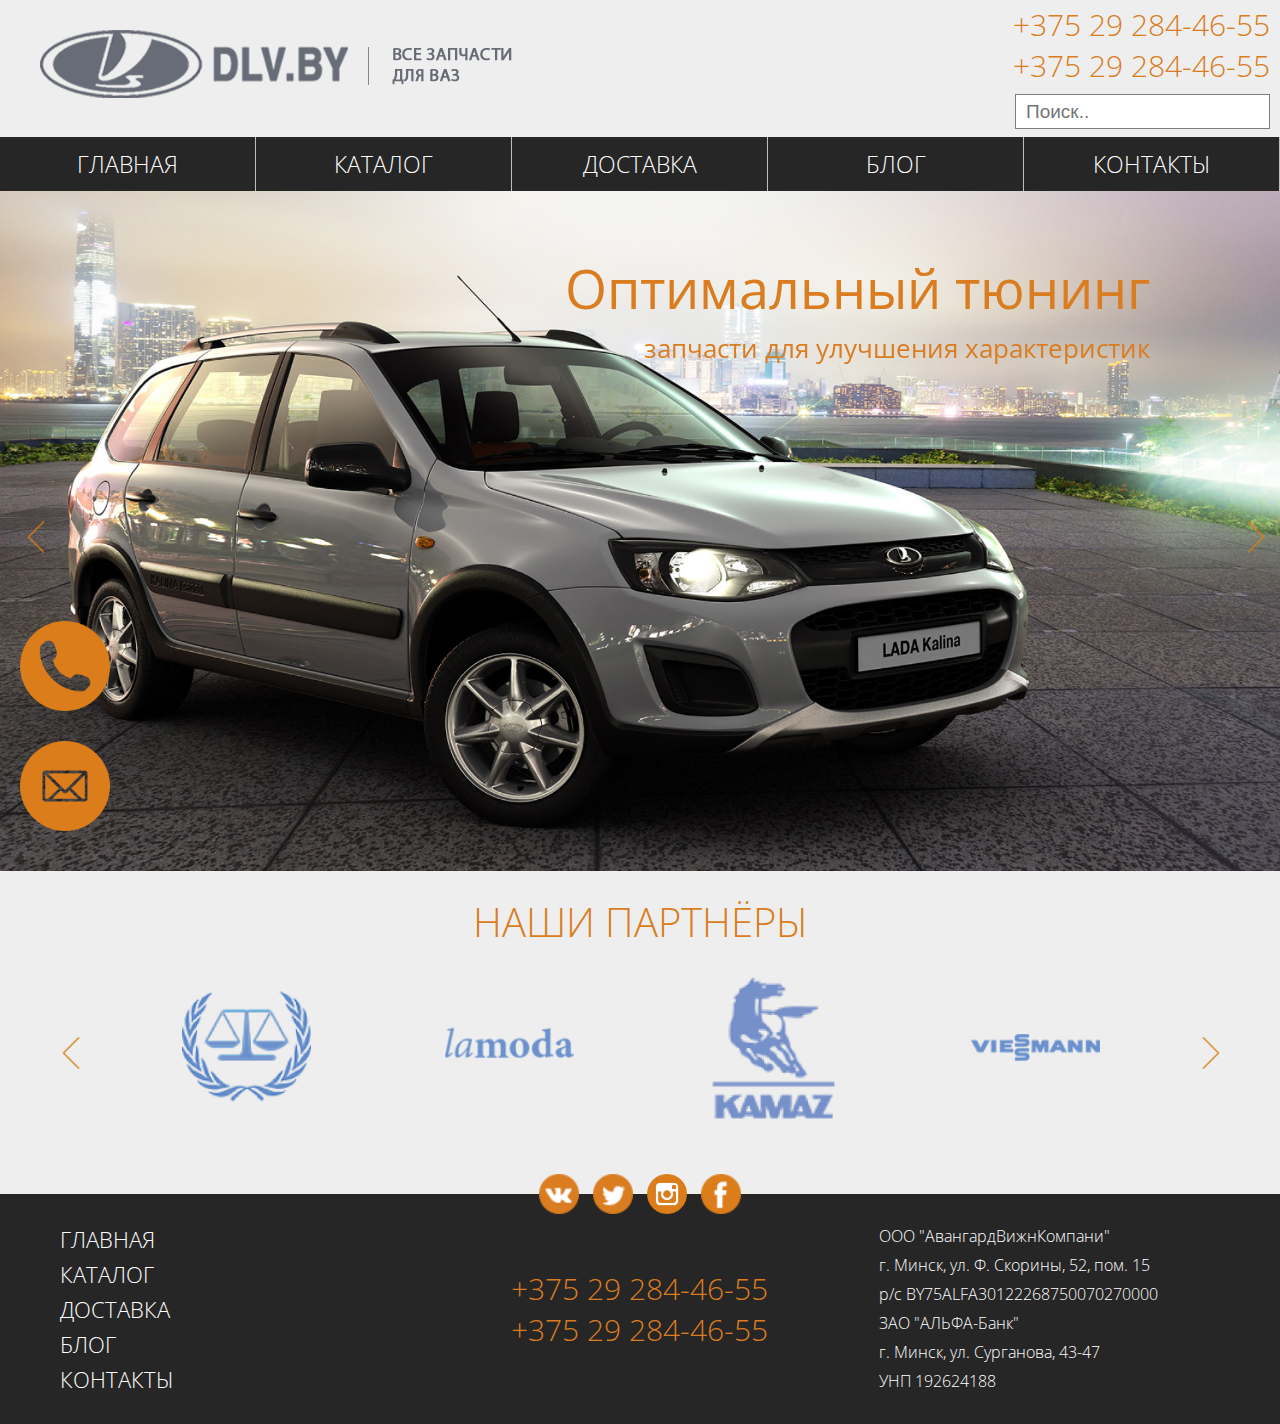
<file: index.html>
<!DOCTYPE html>
<html>
<head>
    <title>DLV.BY</title>
    <meta charset="UTF-8">
    <link rel="stylesheet" href="css/style.css">
    <link rel="stylesheet" type="text/css" href="slick/slick.css"/>
    <link rel="stylesheet" href="dist/magnific-popup.css">
    <link href="https://fonts.googleapis.com/css?family=Open+Sans:300,300i,400,400i,600,600i,700,700i,800,800i"
          rel="stylesheet">
    <link rel="stylesheet" type="text/css" href="slick/slick-theme.css"/>
    <link rel="stylesheet" type="text/css" href="font-awesome/css/font-awesome.css"/>
    <meta name="viewport" content="width=device-width, initial-scale=1.0">
</head>
<body>
    <header id="h-header">
        <div id="h-header__upper-header">
            <div class="h-logo">
                <a href="index.html"><img src="img/main.png"></a>
            </div>
            <div class="h-menu__icon ">
                <i class="fa fa-reorder"></i>
            </div>
            <div class="h-number">
                <a href="tel:+375 29 284 - 46 - 55">+375 29 284-46-55</a><br/>
                <a href="tel:+375 29 284 - 46 - 55">+375 29 284-46-55</a><br/>
                <input type="search" placeholder="Поиск..">
            </div>
        </div>
        <div class="h-header__mobil-menu">
            <ul>
                <li>
                    <a href="index.html">Главная</a>
                </li>
                <li>
                    <a href="html/catalog.html">Каталог</a>
                </li>
                <li>
                    <a href="html/dostavka.html">Доставка</a>
                </li>
                <li>
                    <a href="html/blog.html">Блог</a>
                </li>
                <li>
                    <a href="html/contact.html">Контакты</a>
                </li>
            </ul>
        </div>
        <nav class="h-header__dws-menu">
            <ul>
                <li><a href="index.html">Главная</a></li>
                <li><a href="html/catalog.html">Каталог</a></li>
                <li><a href="html/dostavka.html">Доставка</a></li>
                <li><a href="html/blog.html">Блог</a></li>
                <li><a href="html/contact.html">Контакты</a></li>
            </ul>
        </nav>
    </header>

    <section id="v-viewport">
        <div id="v-viewport__massage">
            <p>Оптимальный тюнинг</p>
            <p>запчасти для улучшения характеристик</p>
        </div>
        <div id="v-viewport__buttons">
            <div id="v-item">
                <div id="v-desc">
                    <p>Остались вопросы? Нажмите и мы перезвоним вам в течение минуты!</p>
                </div>
                <img src="img/phone.png">
            </div>
            <a href="#v-window" class="v-popap"><img src="img/email.png"></a>
            <div class="v-hidden">
                <form id="v-window">
                    <h1>ЗАКАЗАТЬ ЗВОНОК</h1>
                    <input type="text" placeholder="Введите имя *">
                    <input type="text" placeholder="Email">
                    <input type="text" placeholder="Введите номер телефона *">
                    <textarea placeholder="Введите вопрос"></textarea>
                    <input type="submit" id="submit" placeholder="Отправить">
                </form>
            </div>
        </div>
        <div class="v-banner">
            <div class="v__slide">
                <img src="img/banner1.jpg" class="v_img">
            </div>
            <div class="v__slide">
                <img src="img/banner2.jpg" class="v_img">
            </div>
            <div class="v__slide">
                <img src="img/banner3.jpg" class="v_img">
            </div>
            <div class="v__slide">
                <img src="img/banner4.jpg" class="v_img">
            </div>
        </div>
    </section>

    <section id="p-partners">
        <h1>Наши партнёры</h1>
        <div class="p-slider">
            <div class="p__slide">
                <img src="img/2.png" class="p_img">
            </div>
            <div class="p__slide">
                <img src="img/3.png" class="p_img">
            </div>
            <div class="p__slide">
                <img src="img/4.png" class="p_img">
            </div>
            <div class="p__slide">
                <img src="img/1.png" class="p_img">
            </div>
            <div class="p__slide">
                <img src="img/2.png" class="p_img">
            </div>
            <div class="p__slide">
                <img src="img/3.png" class="p_img">
            </div>
            <div class="p__slide">
                <img src="img/4.png" class="p_img">
            </div>
            <div class="p__slide">
                <img src="img/1.png" class="p_img">
            </div>
            <div class="p__slide">
                <img src="img/2.png" class="p_img">
            </div>
            <div class="p__slide">
                <img src="img/3.png" class="p_img">
            </div>
            <div class="p__slide">
                <img src="img/4.png" class="p_img">
            </div>
        </div>
    </section>

    <section id="sec-icon">
        <div id="icon">
            <a href="#"><img src="img/vk.png"></a>
            <a href="#"><img src="img/twitter.png"></a>
            <a href="#"><img src="img/instagram.png"></a>
            <a href="#"><img src="img/facebook.png"></a>
        </div>
    </section>

    <footer id="f-footer">
        <div id="f-footer-navigation">
            <a href="index.html">Главная</a>
            <a href="html/catalog.html">Каталог</a>
            <a href="html/dostavka.html">Доставка</a>
            <a href="html/blog.html">Блог</a>
            <a href="html/contact.html">Контакты</a>
        </div>
        <div id="f-footer-number">
            <a href="tel:+375 29 284 - 46 - 55">+375 29 284-46-55</a><br/>
            <a href="tel:+375 29 284 - 46 - 55">+375 29 284-46-55</a><br/>
        </div>
        <div id="f-footer-contact">
            <p>ООО "АвангардВижнКомпани"</p>
            <p>г. Минск, ул. Ф. Скорины, 52, пом. 15</p>
            <p>р/с BY75ALFA30122268750070270000</p>
            <p>ЗАО "АЛЬФА-Банк"</p>
            <p>г. Минск, ул. Сурганова, 43-47</p>
            <p>УНП 192624188</p>
        </div>
        <div id="f-footer-contact2">
            <p>ООО "АвангардВижнКомпани"</p>
        </div>
    </footer>

    <script src="js/jquery-3.2.1.js"></script>
    <script type="text/javascript" src="slick/slick.js"></script>
    <script src="dist/jquery.magnific-popup.min.js"></script>
    <script src="js/js.js"></script>
    <script src="js/jquery.maskedinput.js"></script>
</body>
</html>
</file>
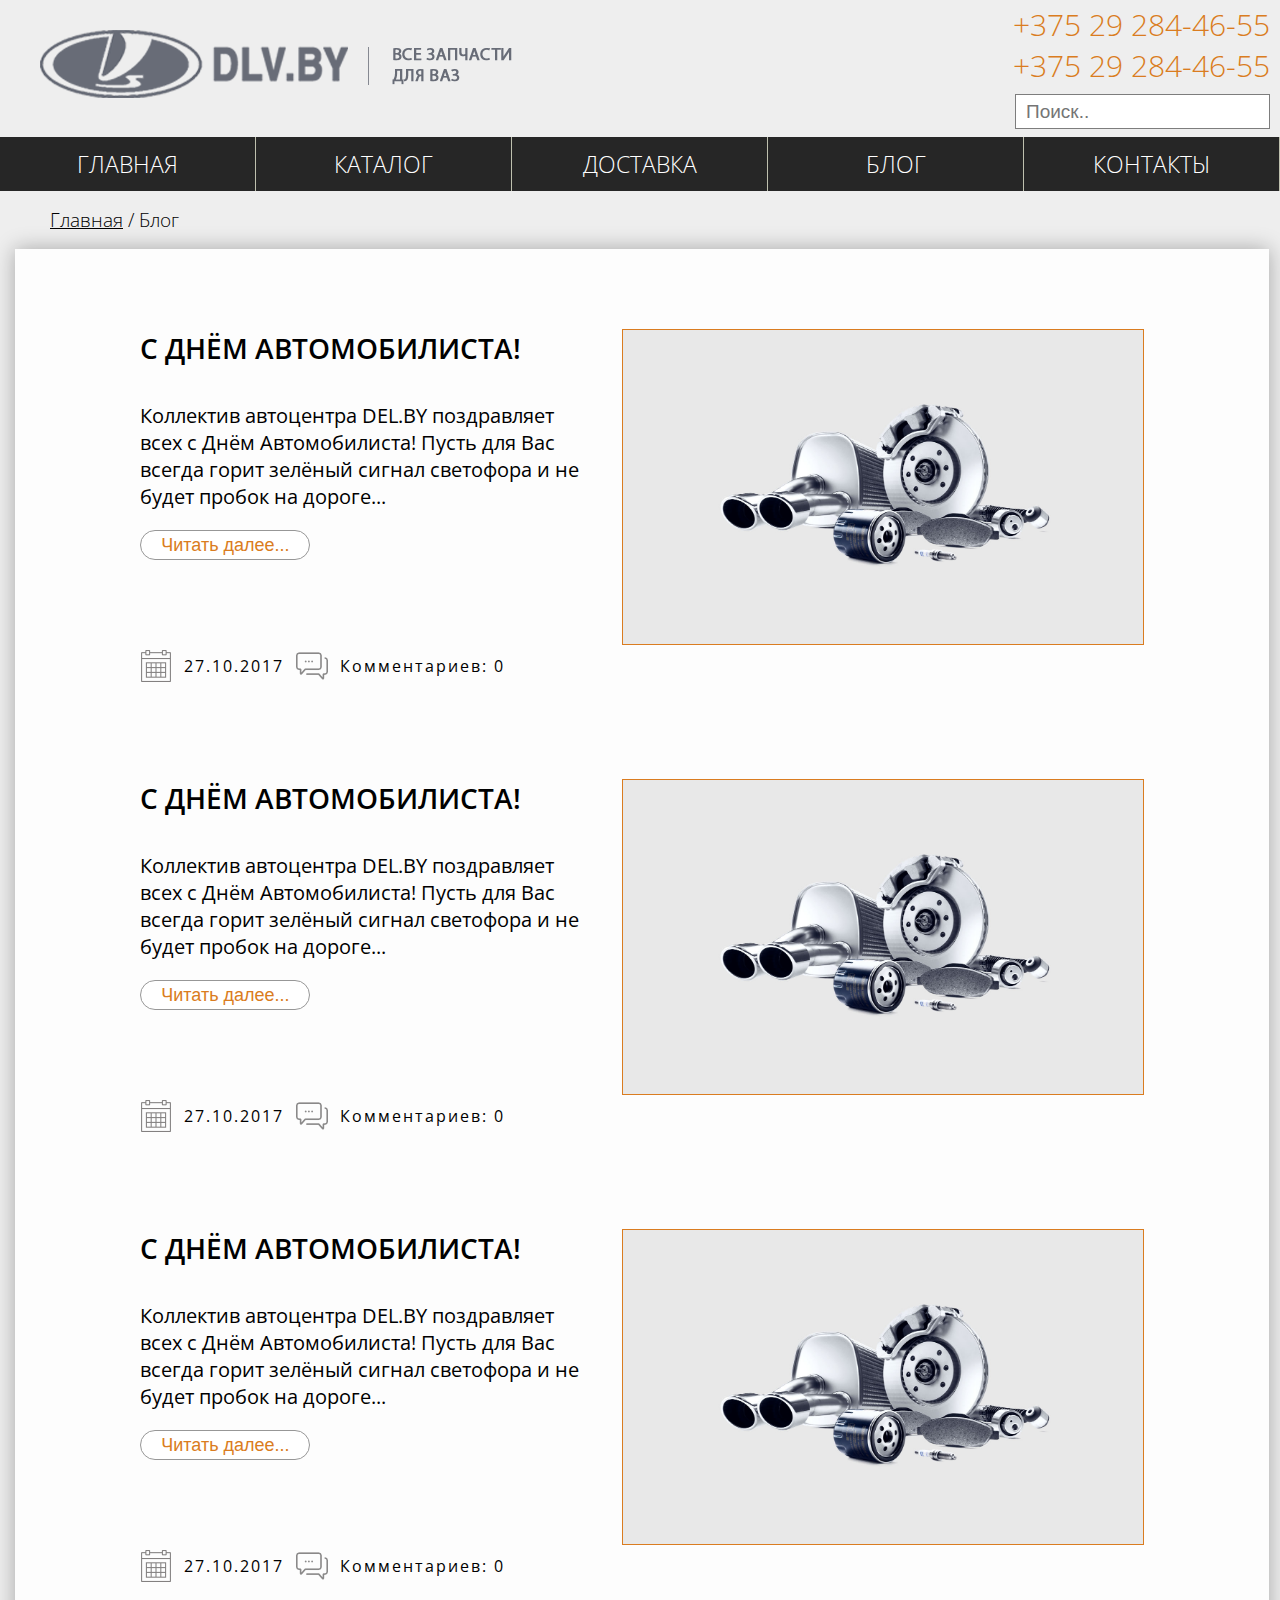
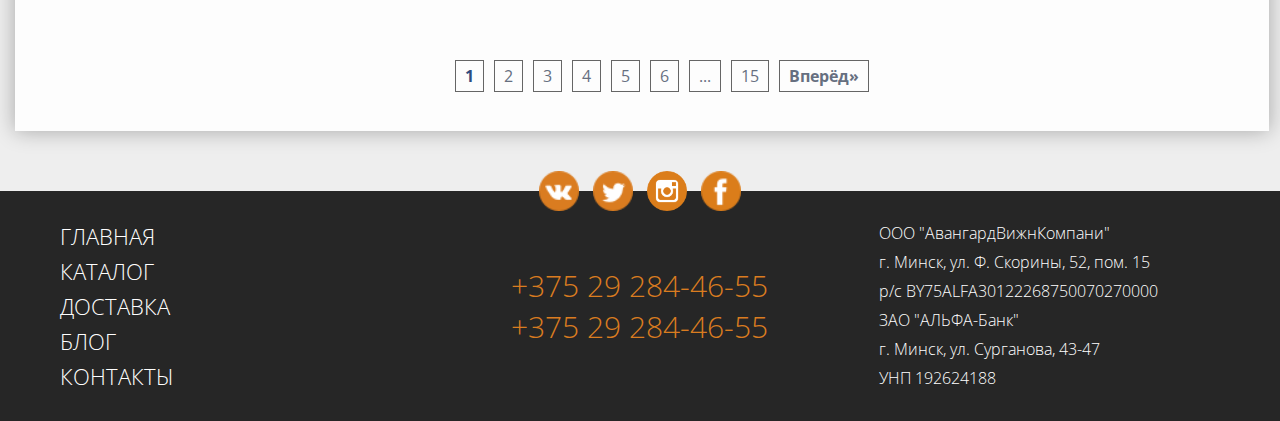
<file: html/blog.html>
<!DOCTYPE html>
<html lang="en">
<head>
    <meta charset="UTF-8">
    <title>DLV.BY</title>
    <meta name="viewport" content="width=device-width, initial-scale=1.0">
    <link rel="stylesheet" href="../css/style.css">
    <link rel="stylesheet" href="../css/blog.css">
    <link href="https://fonts.googleapis.com/css?family=Open+Sans:300,300i,400,400i,600,600i,700,700i,800,800i"
          rel="stylesheet">
    <link rel="stylesheet" type="text/css" href="../font-awesome/css/font-awesome.css"/>
    <link rel="stylesheet" type="text/css" href="../slick/slick.css"/>
    <link rel="stylesheet" type="text/css" href="../slick/slick-theme.css"/>
</head>
<body>
    <header id="h-header">
        <div id="h-header__upper-header">
            <div class="h-logo">
                <a href="../index.html"><img src="../img/main.png"></a>
            </div>
            <div class="h-menu__icon ">
                <i class="fa fa-reorder"></i>
            </div>
            <div class="h-number">
                <a href="tel:+375 29 284 - 46 - 55">+375 29 284-46-55</a><br/>
                <a href="tel:+375 29 284 - 46 - 55">+375 29 284-46-55</a><br/>
                <input type="search" placeholder="Поиск..">
            </div>
        </div>
        <div class="h-header__mobil-menu">
            <ul>
                <li>
                    <a href="../index.html">Главная</a>
                </li>
                <li>
                    <a href="../html/catalog.html">Каталог</a>
                </li>
                <li>
                    <a href="../html/dostavka.html">Доставка</a>
                </li>
                <li>
                    <a href="../html/blog.html">Блог</a>
                </li>
                <li>
                    <a href="../html/contact.html">Контакты</a>
                </li>
            </ul>
        </div>
        <nav class="h-header__dws-menu">
            <ul>
                <li><a href="../index.html">Главная</a></li>
                <li><a href="../html/catalog.html">Каталог</a></li>
                <li><a href="../html/dostavka.html">Доставка</a></li>
                <li><a href="../html/blog.html">Блог</a></li>
                <li><a href="../html/contact.html">Контакты</a></li>
            </ul>
        </nav>
    </header>
    <div id="urls">
        <p><a href="../index.html">Главная</a> / Блог</p>
    </div>
    <section id="main-blog">
        <div class="blog">
            <div class="info_blog">
                <h1>С Днём Автомобилиста!</h1>
                <p>Коллектив автоцентра DEL.BY поздравляет всех с Днём Автомобилиста! Пусть для Вас всегда горит зелёный
                    сигнал светофора и не будет пробок на дороге...</p>
                <a href="blog_s.html"><input type="button" value="Читать далее..."></a>
                <div class="chat">
                    <img src="../img/calendar.png">
                    <p>27.10.2017</p>
                    <img src="../img/speech-bubble.png">
                    <p>Комментариев: 0</p>
                </div>
            </div>
            <div class="info_image">
                <img src="../img/zapzast.jpg">
                <div class="inform_blog">
                    <p>Коллектив автоцентра DEL.BY поздравляет всех с Днём Автомобилиста! Пусть для Вас всегда горит зелёный
                        сигнал светофора и не будет пробок на дороге...
                        <a href="blog_s.html"><input type="button" value="Читать далее >>"></a>
                    </p>
                </div>
            </div>
        </div>
        <div class="blog">
            <div class="info_blog">
                <h1>С Днём Автомобилиста!</h1>
                <p>Коллектив автоцентра DEL.BY поздравляет всех с Днём Автомобилиста! Пусть для Вас всегда горит зелёный
                    сигнал светофора и не будет пробок на дороге...</p>
                <a href="blog_s.html"><input type="button" value="Читать далее..."></a>
                <div class="chat">
                    <img src="../img/calendar.png">
                    <p>27.10.2017</p>
                    <img src="../img/speech-bubble.png">
                    <p>Комментариев: 0</p>
                </div>
            </div>
            <div class="info_image">
                <img src="../img/zapzast.jpg">
                <div class="inform_blog">
                    <p>Коллектив автоцентра DEL.BY поздравляет всех с Днём Автомобилиста! Пусть для Вас всегда горит зелёный
                        сигнал светофора и не будет пробок на дороге...
                        <a href="blog_s.html"><input type="button" value="Читать далее >>"></a>
                    </p>
                </div>
            </div>
        </div>
        <div class="blog">
            <div class="info_blog">
                <h1>С Днём Автомобилиста!</h1>
                <p>Коллектив автоцентра DEL.BY поздравляет всех с Днём Автомобилиста! Пусть для Вас всегда горит зелёный
                    сигнал светофора и не будет пробок на дороге...</p>
                <a href="blog_s.html"><input type="button" value="Читать далее..."></a>
                <div class="chat">
                    <div class="data">
                        <img src="../img/calendar.png">
                        <p>27.10.2017</p>
                    </div>
                    <div class="data">
                        <img src="../img/speech-bubble.png">
                        <p>Комментариев: 0</p>
                    </div>
                </div>
            </div>
            <div class="info_image">
                <img src="../img/zapzast.jpg">
                <div class="inform_blog">
                    <p>Коллектив автоцентра DEL.BY поздравляет всех с Днём Автомобилиста! Пусть для Вас всегда горит зелёный
                        сигнал светофора и не будет пробок на дороге...
                        <a href="blog_s.html"><input type="button" value="Читать далее >>"></a>
                    </p>
                </div>
            </div>
        </div>
        <div class="pagination">
            <ul>
                <li class="active"><a href="#">1</a></li>
                <li><a href="#">2</a></li>
                <li><a href="#">3</a></li>
                <li><a href="#">4</a></li>
                <li><a href="#">5</a></li>
                <li><a href="#">6</a></li>
                <li><a href="#">...</a></li>
                <li><a href="#">15</a></li>
                <li><a href="#" class="next">Вперёд»</a></li>
            </ul>
        </div>
    </section>
    <section id="icon">
        <a href="#"><img src="../img/vk.png"></a>
        <a href="#"><img src="../img/twitter.png"></a>
        <a href="#"><img src="../img/instagram.png"></a>
        <a href="#"><img src="../img/facebook.png"></a>
    </section>
    <footer id="f-footer">
        <div id="f-footer-navigation">
            <a href="../index.html">Главная</a>
            <a href="../html/catalog.html">Каталог</a>
            <a href="../html/dostavka.html">Доставка</a>
            <a href="../html/blog.html">Блог</a>
            <a href="../html/contact.html">Контакты</a>
        </div>
        <div id="f-footer-number">
            <a href="tel:+375 29 284 - 46 - 55">+375 29 284-46-55</a><br/>
            <a href="tel:+375 29 284 - 46 - 55">+375 29 284-46-55</a><br/>
        </div>
        <div id="f-footer-contact">
            <p>ООО "АвангардВижнКомпани"</p>
            <p>г. Минск, ул. Ф. Скорины, 52, пом. 15</p>
            <p>р/с BY75ALFA30122268750070270000</p>
            <p>ЗАО "АЛЬФА-Банк"</p>
            <p>г. Минск, ул. Сурганова, 43-47</p>
            <p>УНП 192624188</p>
        </div>
        <div id="f-footer-contact2">
            <p>ООО "АвангардВижнКомпани"</p>
        </div>
    </footer>
    <script src="../js/jquery-3.2.1.js"></script>
    <script type="text/javascript" src="../slick/slick.js"></script>
    <script src="../js/js.js"></script>
</body>
</html>
</file>
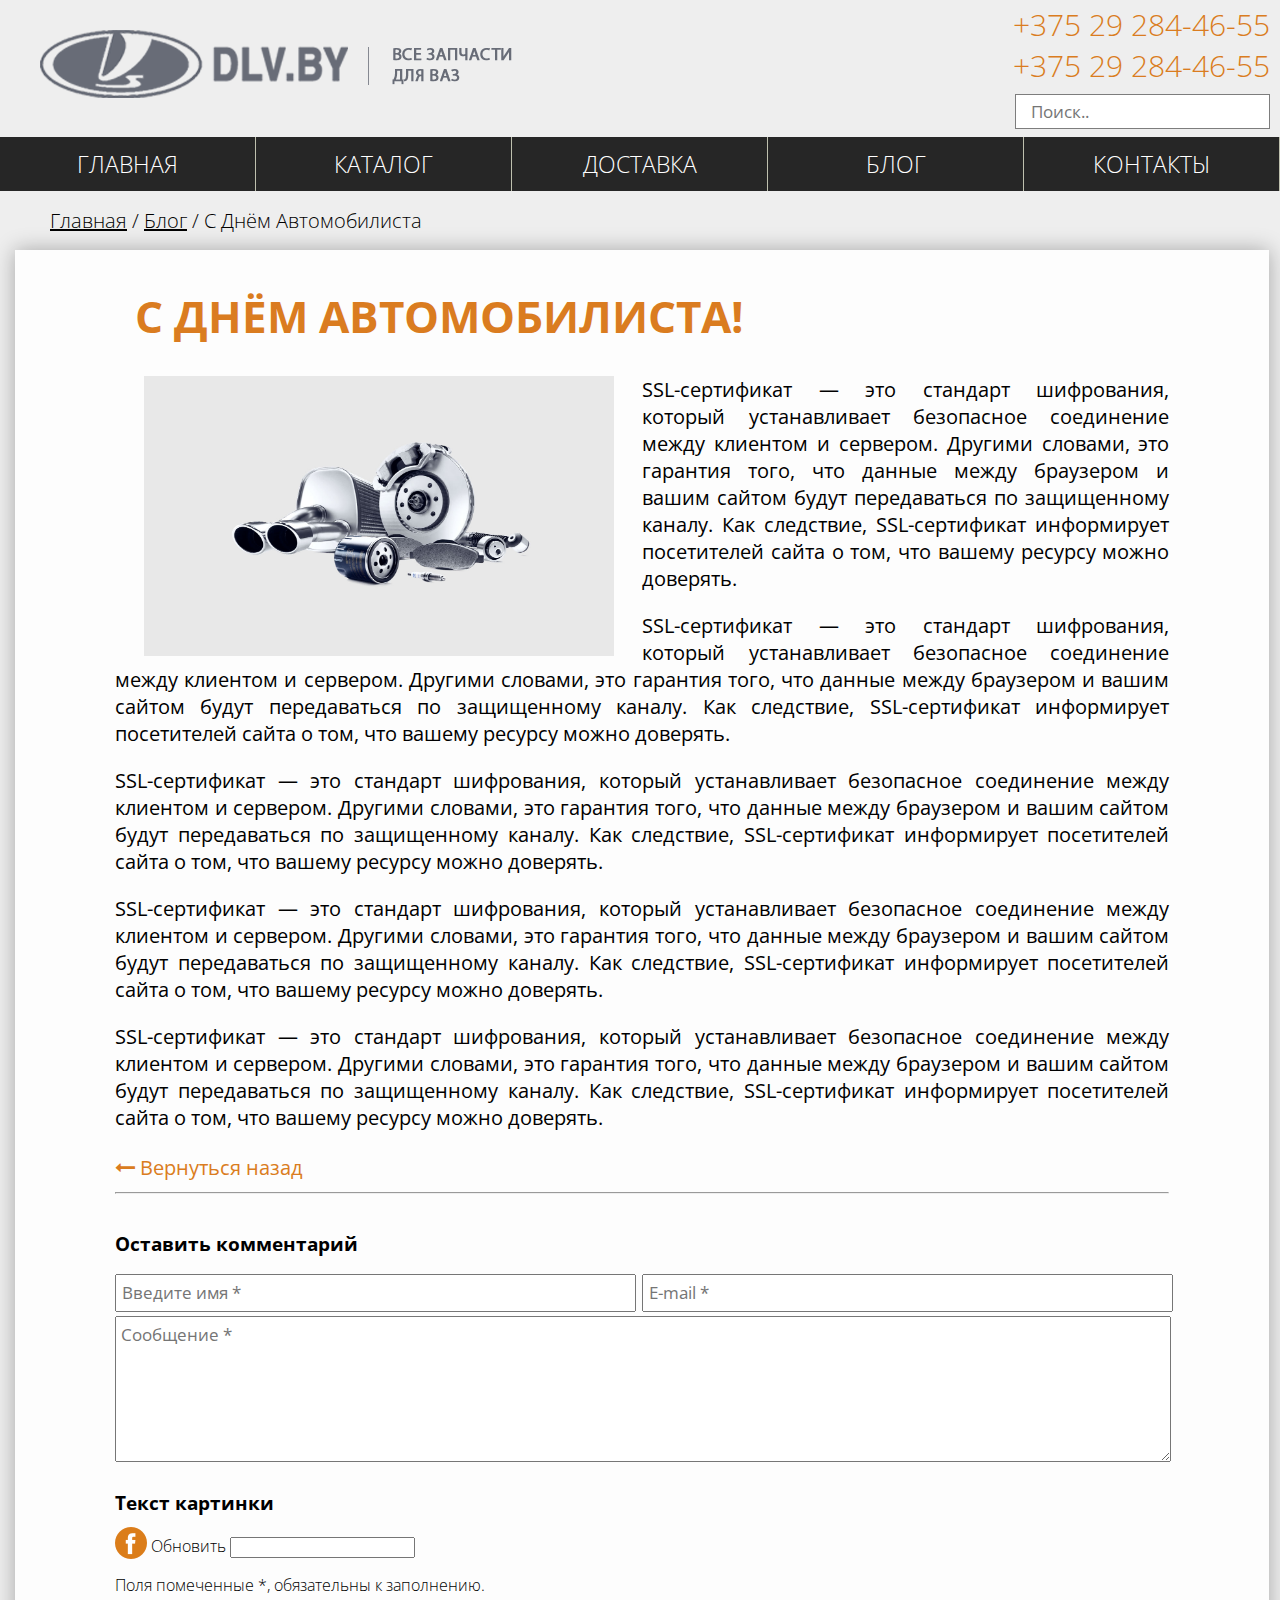
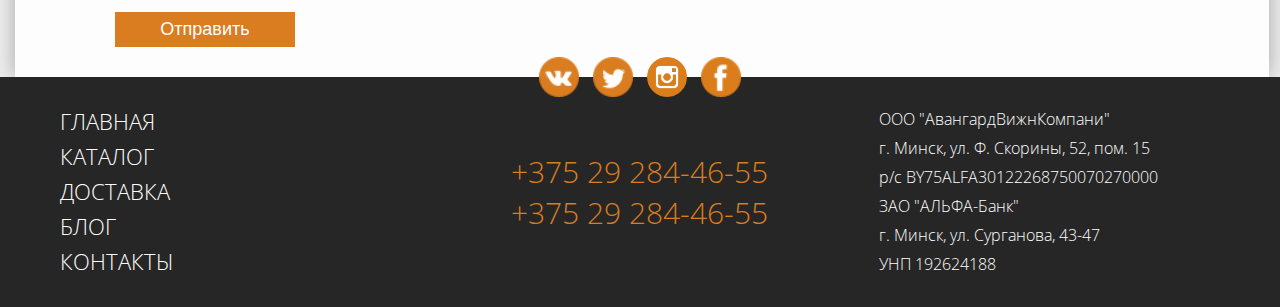
<file: html/blog_s.html>
<!DOCTYPE html>
<html lang="en">
<head>
    <meta charset="UTF-8">
    <title>DLV.BY</title>
    <meta name="viewport" content="width=device-width, initial-scale=1.0">
    <link rel="stylesheet" href="../css/style.css">
    <link rel="stylesheet" href="../css/blog.css">
    <link rel="stylesheet" href="../css/blog_s.css">
    <link href="https://fonts.googleapis.com/css?family=Open+Sans:300,300i,400,400i,600,600i,700,700i,800,800i"
          rel="stylesheet">
    <link rel="stylesheet" type="text/css" href="../font-awesome/css/font-awesome.css"/>
    <link rel="stylesheet" type="text/css" href="../slick/slick.css"/>
    <link rel="stylesheet" type="text/css" href="../slick/slick-theme.css"/>
    <link rel="stylesheet" type="text/css" href="../font-awesome/css/font-awesome.css"/>

</head>
<body>

<header id="h-header">
    <div id="h-header__upper-header">
        <div class="h-logo">
            <a href="../index.html"><img src="../img/main.png"></a>
        </div>
        <div class="h-menu__icon ">
            <i class="fa fa-reorder"></i>
        </div>
        <div class="h-number">
            <a href="tel:+375 29 284 - 46 - 55">+375 29 284-46-55</a><br/>
            <a href="tel:+375 29 284 - 46 - 55">+375 29 284-46-55</a><br/>
            <input type="search" placeholder="Поиск..">
        </div>
    </div>
    <div class="h-header__mobil-menu">
        <ul>
            <li>
                <a href="../index.html">Главная</a>
            </li>
            <li>
                <a href="../html/catalog.html">Каталог</a>
            </li>
            <li>
                <a href="../html/dostavka.html">Доставка</a>
            </li>
            <li>
                <a href="../html/blog.html">Блог</a>
            </li>
            <li>
                <a href="../html/contact.html">Контакты</a>
            </li>
        </ul>
    </div>
    <nav class="h-header__dws-menu">
        <ul>
            <li><a href="../index.html">Главная</a></li>
            <li><a href="../html/catalog.html">Каталог</a></li>
            <li><a href="../html/dostavka.html">Доставка</a></li>
            <li><a href="../html/blog.html">Блог</a></li>
            <li><a href="../html/contact.html">Контакты</a></li>
        </ul>
    </nav>
</header>

<div id="urls">
    <p><a href="../index.html">Главная</a> / <a href="blog.html">Блог</a> / С Днём Автомобилиста</p>
</div>

<section id="main-blog">
    <div id="blogs">
        <h1>С Днём Автомобилиста!</h1>
        <div id="blog_zap">
            <img src="../img/zapzast.jpg">
        </div>
        <div id="p_info">
            <p>SSL-сертификат — это стандарт шифрования, который устанавливает безопасное соединение между клиентом и
                сервером. Другими словами, это гарантия того, что данные между браузером и вашим сайтом будут
                передаваться
                по защищенному каналу. Как следствие, SSL-сертификат информирует посетителей сайта о том, что вашему
                ресурсу
                можно доверять.
            </p>

            <p>SSL-сертификат — это стандарт шифрования, который устанавливает безопасное соединение между клиентом и
                сервером. Другими словами, это гарантия того, что данные между браузером и вашим сайтом будут
                передаваться
                по защищенному каналу. Как следствие, SSL-сертификат информирует посетителей сайта о том, что вашему
                ресурсу
                можно доверять.
            </p>

            <p>SSL-сертификат — это стандарт шифрования, который устанавливает безопасное соединение между клиентом и
                сервером. Другими словами, это гарантия того, что данные между браузером и вашим сайтом будут
                передаваться
                по защищенному каналу. Как следствие, SSL-сертификат информирует посетителей сайта о том, что вашему
                ресурсу
                можно доверять.
            </p>

            <p>SSL-сертификат — это стандарт шифрования, который устанавливает безопасное соединение между клиентом и
                сервером. Другими словами, это гарантия того, что данные между браузером и вашим сайтом будут
                передаваться
                по защищенному каналу. Как следствие, SSL-сертификат информирует посетителей сайта о том, что вашему
                ресурсу
                можно доверять.
            </p>

            <p>SSL-сертификат — это стандарт шифрования, который устанавливает безопасное соединение между клиентом и
                сервером. Другими словами, это гарантия того, что данные между браузером и вашим сайтом будут
                передаваться
                по защищенному каналу. Как следствие, SSL-сертификат информирует посетителей сайта о том, что вашему
                ресурсу
                можно доверять.
            </p>
            <a href="blog.html"><i class="fa fa-long-arrow-left"></i> Вернуться назад</a>
        </div>
        <hr>
    </div>
    <form id="form-sub">
        <h3>Оставить комментарий</h3>
        <div id="forms" class="mgrid">
            <div class="grid-item">
                <input type="text" placeholder="Введите имя *">
            </div>
            <div class="grid-item">
                <input type="email" placeholder="E-mail *">
            </div>
        </div>
        <textarea placeholder="Сообщение *"></textarea>
        <h3>Текст картинки</h3>
        <div id="image">
            <a>
                <img src="../img/facebook.png">
                Обновить
            </a>
            <input type="text" placeholder="">
        </div>
        <p>Поля помеченные *, обязательны к заполнению.</p>
        <input type="submit" id="submit" value="Отправить">
    </form>
</section>

<section id="icon">
    <a href="#"><img src="../img/vk.png"></a>
    <a href="#"><img src="../img/twitter.png"></a>
    <a href="#"><img src="../img/instagram.png"></a>
    <a href="#"><img src="../img/facebook.png"></a>
</section>

<footer id="f-footer">
    <div id="f-footer-navigation">
        <a href="../index.html">Главная</a>
        <a href="../html/catalog.html">Каталог</a>
        <a href="../html/dostavka.html">Доставка</a>
        <a href="../html/blog.html">Блог</a>
        <a href="../html/contact.html">Контакты</a>
    </div>
    <div id="f-footer-number">
        <a href="tel:+375 29 284 - 46 - 55">+375 29 284-46-55</a><br/>
        <a href="tel:+375 29 284 - 46 - 55">+375 29 284-46-55</a><br/>
    </div>
    <div id="f-footer-contact">
        <p>ООО "АвангардВижнКомпани"</p>
        <p>г. Минск, ул. Ф. Скорины, 52, пом. 15</p>
        <p>р/с BY75ALFA30122268750070270000</p>
        <p>ЗАО "АЛЬФА-Банк"</p>
        <p>г. Минск, ул. Сурганова, 43-47</p>
        <p>УНП 192624188</p>
    </div>
    <div id="f-footer-contact2">
        <p>ООО "АвангардВижнКомпани"</p>
    </div>
</footer>
<script src="../js/jquery-3.2.1.js"></script>
<script type="text/javascript" src="../slick/slick.js"></script>
<script src="../js/js.js"></script>
</body>
</html>
</file>
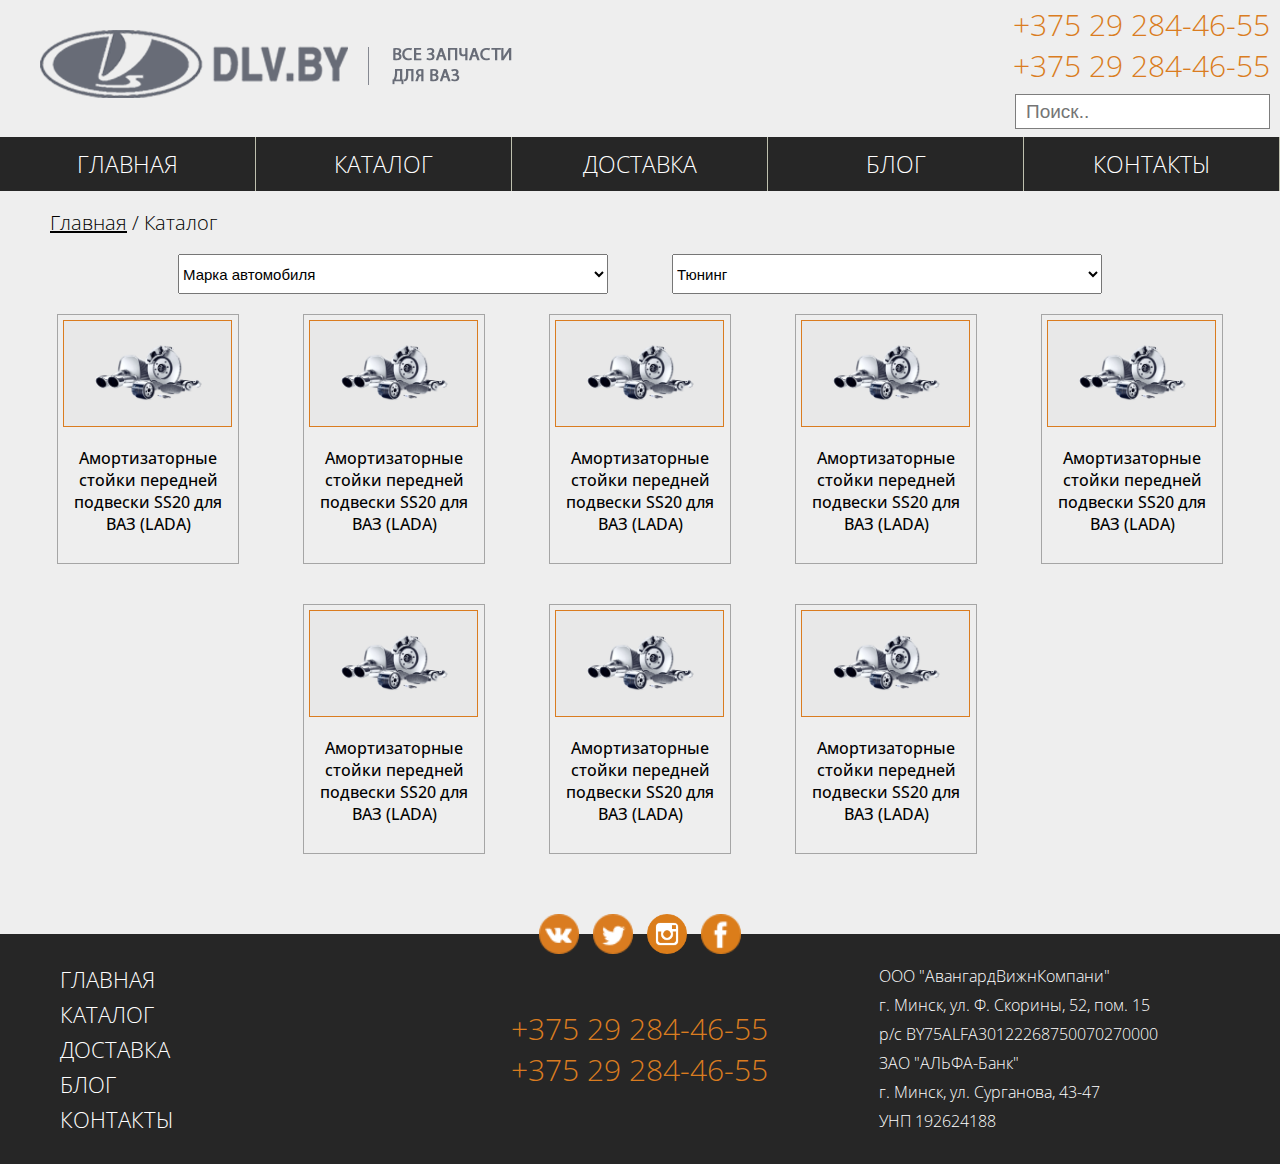
<file: html/catalog.html>
<!DOCTYPE html>
<html lang="en">
<head>
    <meta charset="UTF-8">
    <title>DLV.BY</title>
    <meta name="viewport" content="width=device-width, initial-scale=1.0">
    <link rel="stylesheet" href="../css/style.css">
    <link rel="stylesheet" href="../css/catalog.css">
    <link href="https://fonts.googleapis.com/css?family=Open+Sans:300,300i,400,400i,600,600i,700,700i,800,800i"
          rel="stylesheet">
    <link rel="stylesheet" type="text/css" href="../font-awesome/css/font-awesome.css"/>
    <link rel="stylesheet" type="text/css" href="../slick/slick.css"/>
    <link rel="stylesheet" type="text/css" href="../slick/slick-theme.css"/>
</head>
<body>
    <header id="h-header">
        <div id="h-header__upper-header">
            <div class="h-logo">
                <a href="../index.html"><img src="../img/main.png"></a>
            </div>
            <div class="h-menu__icon ">
                <i class="fa fa-reorder"></i>
            </div>
            <div class="h-number">
                <a href="tel:+375 29 284 - 46 - 55">+375 29 284-46-55</a><br/>
                <a href="tel:+375 29 284 - 46 - 55">+375 29 284-46-55</a><br/>
                <input type="search" placeholder="Поиск..">
            </div>
        </div>
        <div class="h-header__mobil-menu">
            <ul>
                <li>
                    <a href="../index.html">Главная</a>
                </li>
                <li>
                    <a href="../html/catalog.html">Каталог</a>
                </li>
                <li>
                    <a href="../html/dostavka.html">Доставка</a>
                </li>
                <li>
                    <a href="../html/blog.html">Блог</a>
                </li>
                <li>
                    <a href="../html/contact.html">Контакты</a>
                </li>
            </ul>
        </div>
        <nav class="h-header__dws-menu">
            <ul>
                <li><a href="../index.html">Главная</a></li>
                <li><a href="../html/catalog.html">Каталог</a></li>
                <li><a href="../html/dostavka.html">Доставка</a></li>
                <li><a href="../html/blog.html">Блог</a></li>
                <li><a href="../html/contact.html">Контакты</a></li>
            </ul>
        </nav>
    </header>
    <div id="urls">
        <p><a href="../index.html">Главная</a> / Каталог</p>
    </div>
    <div id="m-p-sel">
        <select id="m-p-select_mar">
            <option selected="selected" disabled>Марка автомобиля</option>
            <option class="option">Лада Приора</option>
            <option class="option">Лада Калина</option>
            <option class="option">Лада Ларгус</option>
            <option class="option">Лада Гранта</option>
            <option class="option">Лада Веста</option>
        </select>
        <select id="m-p-select_tun">
            <option selected="selected">Тюнинг</option>
            <option class="option">Подвеска</option>
            <option class="option">Трансмиссия</option>
            <option class="option">Выхлопная система</option>
            <option class="option">Салон</option>
            <option class="option">Моторные масла</option>
            <option class="option">Смазочные антикоррозийные материалы</option>
            <option class="option">Аксессуары</option>
            <option class="option">Детали кузова</option>
        </select>
    </div>
    <section id="m-p-catalog">
        <div id="m-p-catalog__select-mark">
            <ul>МАРКА АВТОМОБИЛЯ
                <li>Лада Приора</li>
                <li>Лада Калина</li>
                <li>Лада Ларгус</li>
                <li>Лада Гранта</li>
                <li>Лада Веста</li>
            </ul>
        </div>
        <div id="m-p-catalog__catalog">
            <div class="m-spare-part">
                <div class="m-view">
                    <a href="catalog_s.html">
                        <div class="m-image">
                            <img src="../img/zapzast.jpg">
                        </div>
                        <p>Амортизаторные стойки передней подвески SS20 для ВАЗ (LADA)</p>
                    </a>
                </div>
                <div class="m-view">
                    <a href="catalog_s.html">
                        <div class="m-image">
                            <img src="../img/zapzast.jpg">
                        </div>
                        <p>Амортизаторные стойки передней подвески SS20 для ВАЗ (LADA)</p>
                    </a>
                </div>
                <div class="m-view">
                    <a href="catalog_s.html">
                        <div class="m-image">
                            <img src="../img/zapzast.jpg">
                        </div>
                        <p>Амортизаторные стойки передней подвески SS20 для ВАЗ (LADA)</p>
                    </a>
                </div>
                <div class="m-view">
                <a href="catalog_s.html">
                    <div class="m-image">
                        <img src="../img/zapzast.jpg">
                    </div>
                    <p>Амортизаторные стойки передней подвески SS20 для ВАЗ (LADA)</p>
                </a>
            </div>
                <div class="m-view">
                    <a href="catalog_s.html">
                        <div class="m-image">
                            <img src="../img/zapzast.jpg">
                        </div>
                        <p>Амортизаторные стойки передней подвески SS20 для ВАЗ (LADA)</p>
                    </a>
                </div>
                <div class="m-view">
                    <a href="catalog_s.html">
                        <div class="m-image">
                            <img src="../img/zapzast.jpg">
                        </div>
                        <p>Амортизаторные стойки передней подвески SS20 для ВАЗ (LADA)</p>
                    </a>
                </div>
                <div class="m-view">
                    <a href="catalog_s.html">
                        <div class="m-image">
                            <img src="../img/zapzast.jpg">
                        </div>
                        <p>Амортизаторные стойки передней подвески SS20 для ВАЗ (LADA)</p>
                    </a>
                </div>
                <div class="m-view">
                    <a href="catalog_s.html">
                        <div class="m-image">
                            <img src="../img/zapzast.jpg">
                        </div>
                        <p>Амортизаторные стойки передней подвески SS20 для ВАЗ (LADA)</p>
                    </a>
                </div>
            </div>
        </div>
        <div id="m-p-catalog__select-tuning">
            <ul>ТЮНИНГ
                <li>Подвеска</li>
                <li>Трансмиссия</li>
                <li>Выхлопная система</li>
                <li>Салон</li>
                <li>Моторные масла</li>
                <li>Смазочные антикоррозионные материалы</li>
                <li>Аксессуары</li>
                <li>Детали кузова</li>
            </ul>
        </div>
    </section>
    <section id="icon">
        <a href="#"><img src="../img/vk.png"></a>
        <a href="#"><img src="../img/twitter.png"></a>
        <a href="#"><img src="../img/instagram.png"></a>
        <a href="#"><img src="../img/facebook.png"></a>
    </section>
    <footer id="f-footer">
        <div id="f-footer-navigation">
            <a href="../index.html">Главная</a>
            <a href="../html/catalog.html">Каталог</a>
            <a href="../html/dostavka.html">Доставка</a>
            <a href="../html/blog.html">Блог</a>
            <a href="../html/contact.html">Контакты</a>
        </div>
        <div id="f-footer-number">
            <a href="tel:+375 29 284 - 46 - 55">+375 29 284-46-55</a><br/>
            <a href="tel:+375 29 284 - 46 - 55">+375 29 284-46-55</a><br/>
        </div>
        <div id="f-footer-contact">
            <p>ООО "АвангардВижнКомпани"</p>
            <p>г. Минск, ул. Ф. Скорины, 52, пом. 15</p>
            <p>р/с BY75ALFA30122268750070270000</p>
            <p>ЗАО "АЛЬФА-Банк"</p>
            <p>г. Минск, ул. Сурганова, 43-47</p>
            <p>УНП 192624188</p>
        </div>
        <div id="f-footer-contact2">
            <p>ООО "АвангардВижнКомпани"</p>
        </div>
    </footer>
    <script src="../js/jquery-3.2.1.js"></script>
    <script type="text/javascript" src="../slick/slick.js"></script>
    <script src="../js/js.js"></script>
</body>
</html>
</file>
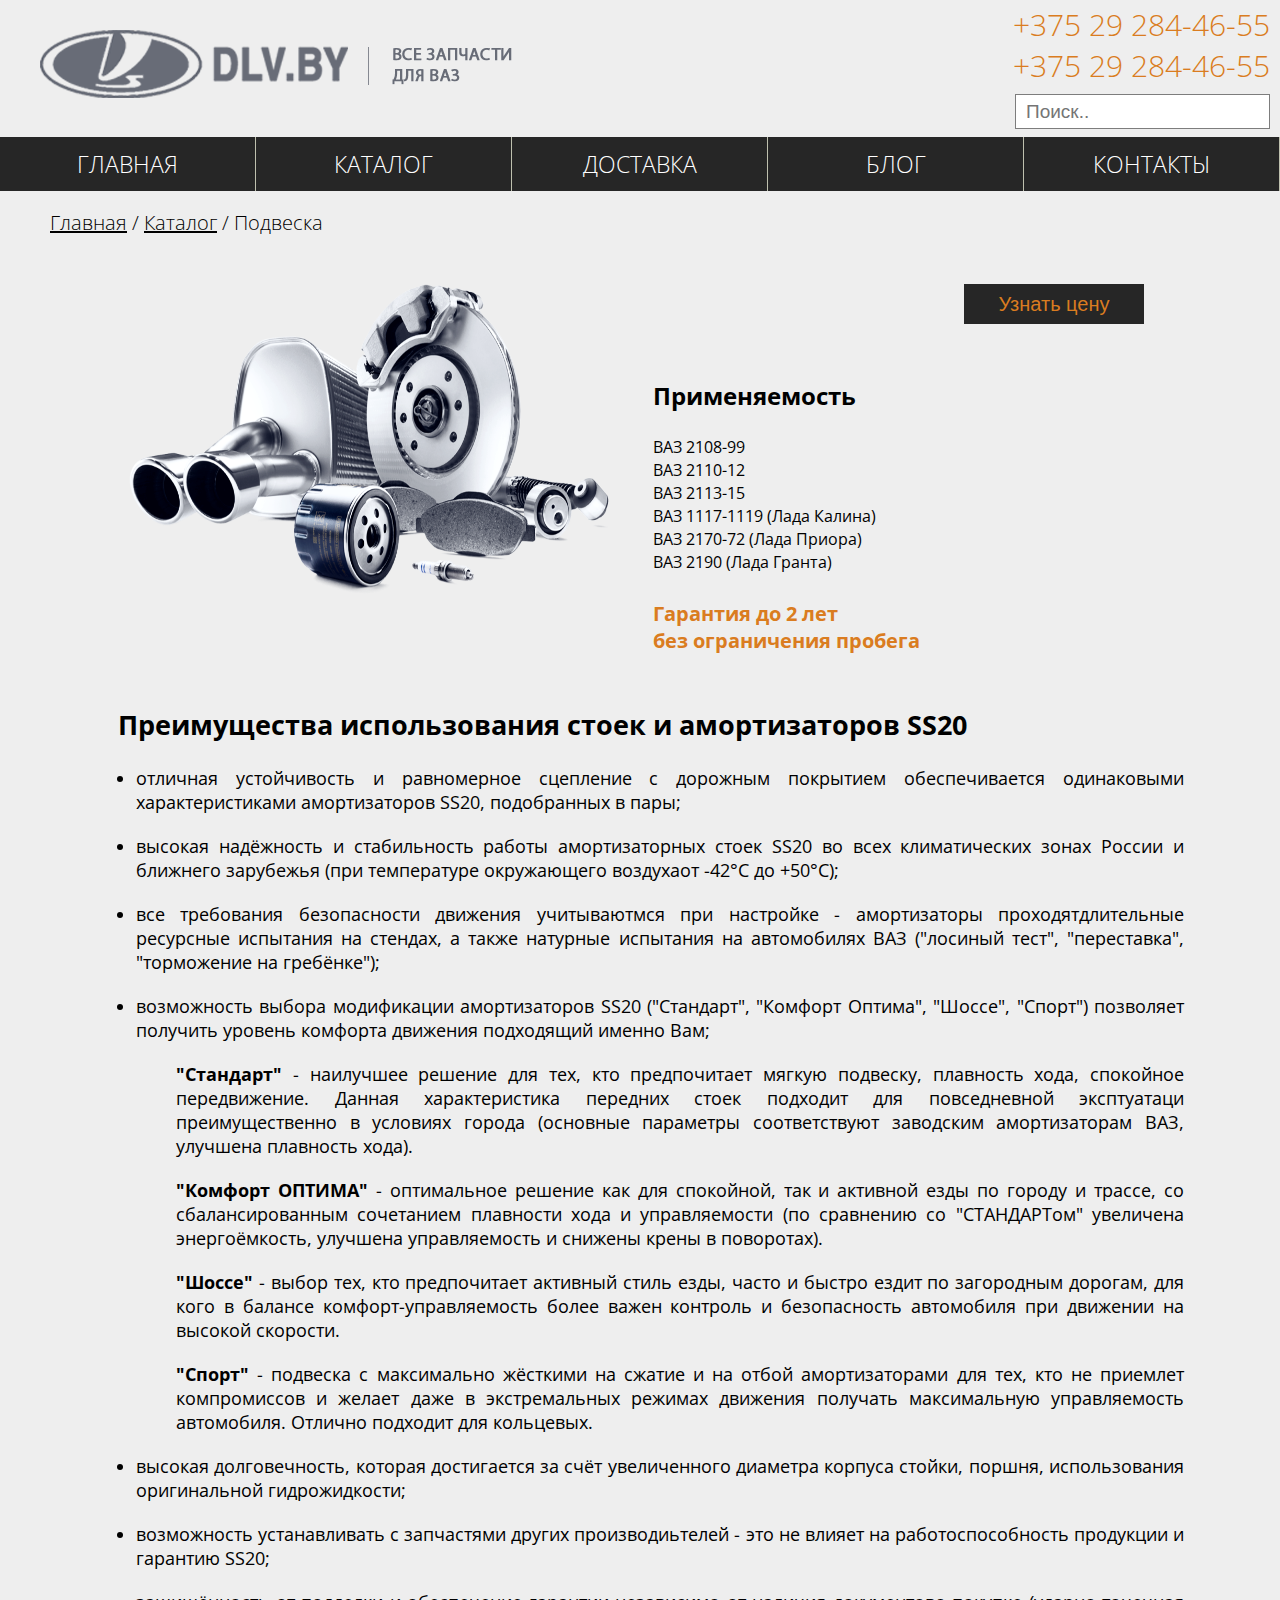
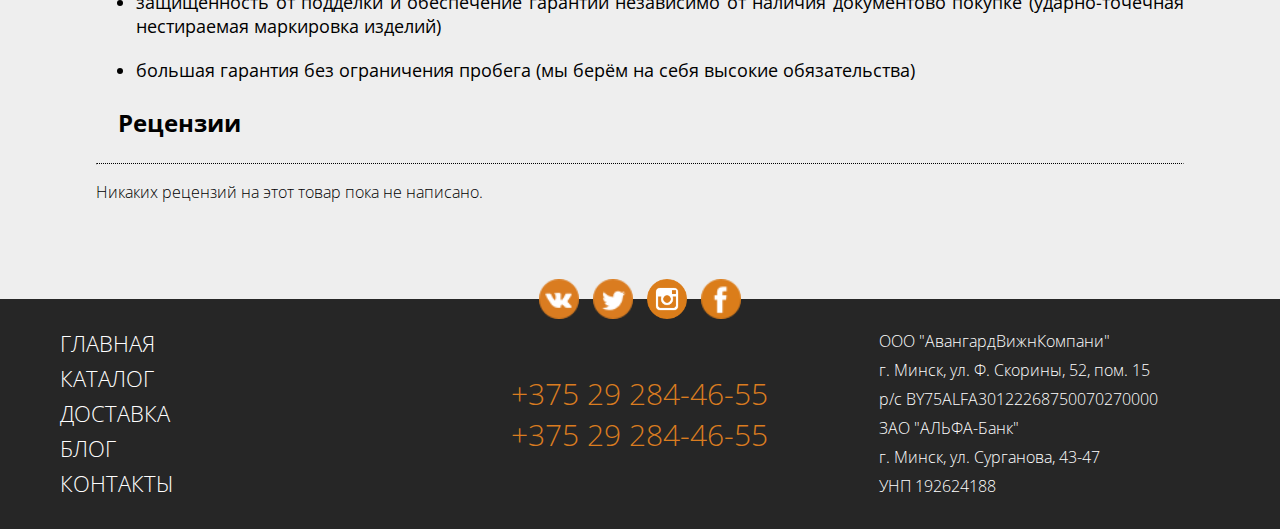
<file: html/catalog_s.html>
<!DOCTYPE html>
<html lang="en">
<head>
    <meta charset="UTF-8">
    <title>DLV.BY</title>
    <meta name="viewport" content="width=device-width, initial-scale=1.0">
    <link rel="stylesheet" href="../css/style.css">
    <link rel="stylesheet" href="../css/catalog.css">
    <link rel="stylesheet" href="../css/catalog_s.css">
    <link href="https://fonts.googleapis.com/css?family=Open+Sans:300,300i,400,400i,600,600i,700,700i,800,800i"
          rel="stylesheet">
    <link rel="stylesheet" type="text/css" href="../font-awesome/css/font-awesome.css"/>
    <link rel="stylesheet" type="text/css" href="../slick/slick.css"/>
    <link rel="stylesheet" type="text/css" href="../slick/slick-theme.css"/>
</head>
<body>
    <header id="h-header">
        <div id="h-header__upper-header">
            <div class="h-logo">
                <a href="../index.html"><img src="../img/main.png"></a>
            </div>
            <div class="h-menu__icon ">
                <i class="fa fa-reorder"></i>
            </div>
            <div class="h-number">
                <a href="tel:+375 29 284 - 46 - 55">+375 29 284-46-55</a><br/>
                <a href="tel:+375 29 284 - 46 - 55">+375 29 284-46-55</a><br/>
                <input type="search" placeholder="Поиск..">
            </div>
        </div>
        <div class="h-header__mobil-menu">
            <ul>
                <li>
                    <a href="../index.html">Главная</a>
                </li>
                <li>
                    <a href="../html/catalog.html">Каталог</a>
                </li>
                <li>
                    <a href="../html/dostavka.html">Доставка</a>
                </li>
                <li>
                    <a href="../html/blog.html">Блог</a>
                </li>
                <li>
                    <a href="../html/contact.html">Контакты</a>
                </li>
            </ul>
        </div>
        <nav class="h-header__dws-menu">
            <ul>
                <li><a href="../index.html">Главная</a></li>
                <li><a href="../html/catalog.html">Каталог</a></li>
                <li><a href="../html/dostavka.html">Доставка</a></li>
                <li><a href="../html/blog.html">Блог</a></li>
                <li><a href="../html/contact.html">Контакты</a></li>
            </ul>
        </nav>
    </header>
    <div id="urls">
        <p><a href="../index.html">Главная</a> / <a href="catalog.html">Каталог</a> / Подвеска</p>
    </div>
    <section id="m-p-catalog2">
        <div id="m-p-catalog__select-mark2">
            <ul>МАРКА АВТОМОБИЛЯ
                <li>Лада Приора</li>
                <li>Лада Калина</li>
                <li>Лада Ларгус</li>
                <li>Лада Гранта</li>
                <li>Лада Веста</li>
            </ul>
        </div>
        <div id="m-p-catalog__catalog2">
            <div id="m-p-duplicates">
                <div id="m-p-duplicates__image">
                    <img src="../img/zapzast.png">
                </div>
                <div id="m-p-duplicates__info">
                    <div>
                        <input type="button" value="Узнать цену">
                    </div>
                    <h2>Применяемость</h2>
                    <p class="m-p-prim">ВАЗ 2108-99</p>
                    <p class="m-p-prim">ВАЗ 2110-12</p>
                    <p class="m-p-prim">ВАЗ 2113-15</p>
                    <p class="m-p-prim">ВАЗ 1117-1119 (Лада Калина)</p>
                    <p class="m-p-prim">ВАЗ 2170-72 (Лада Приора)</p>
                    <p class="m-p-prim">ВАЗ 2190 (Лада Гранта)</p>
                    <p>Гарантия до 2 лет <br/> без ограничения пробега</p>
                </div>
            </div>
            <div id="m-p-info">
                <h2>Преимущества использования стоек и амортизаторов SS20</h2>
                <ul id="m-p-info-text">
                    <li>
                        отличная устойчивость и равномерное сцепление с дорожным покрытием обеспечивается одинаковыми
                        характеристиками амортизаторов SS20, подобранных в пары;
                    </li>
                    <li>
                        высокая надёжность и стабильность работы амортизаторных стоек SS20 во всех климатических зонах
                        России и ближнего зарубежья (при температуре окружающего воздухаот -42°С до +50°С);
                    </li>
                    <li>все требования безопасности движения учитываютмся при настройке - амортизаторы проходятдлительные
                        ресурсные испытания на стендах, а также натурные испытания на автомобилях ВАЗ ("лосиный тест",
                        "переставка", "торможение на гребёнке");
                    </li>
                    <li>
                        возможность выбора модификации амортизаторов SS20 ("Стандарт", "Комфорт Оптима", "Шоссе", "Спорт")
                        позволяет получить уровень комфорта движения подходящий именно Вам;
                        <ul id="m-p-info-vtext">
                            <li><b>"Стандарт"</b> - наилучшее решение для тех, кто предпочитает мягкую подвеску, плавность хода,
                                спокойное передвижение. Данная характеристика передних стоек подходит для повседневной
                                эксптуатаци преимущественно в условиях города (основные параметры соответствуют заводским
                                амортизаторам ВАЗ, улучшена плавность хода).
                            </li>
                            <li>
                                <b>"Комфорт ОПТИМА"</b> - оптимальное решение как для спокойной, так и активной езды по городу и
                                трассе, со сбалансированным сочетанием плавности хода и управляемости (по сравнению со
                                "СТАНДАРТом" увеличена энергоёмкость, улучшена управляемость и снижены крены в поворотах).
                            </li>
                            <li>
                                <b>"Шоссе"</b> - выбор тех, кто предпочитает активный стиль езды, часто и быстро ездит по
                                загородным дорогам, для кого в балансе комфорт-управляемость более важен контроль и
                                безопасность автомобиля при движении на высокой скорости.
                            </li>
                            <li>
                                <b>"Спорт"</b> - подвеска с максимально жёсткими на сжатие и на отбой амортизаторами для тех, кто
                                не приемлет компромиссов и желает даже в экстремальных режимах движения получать
                                максимальную управляемость автомобиля. Отлично подходит для кольцевых.
                            </li>
                        </ul>
                    </li>
                    <li>
                        высокая долговечность, которая достигается за счёт увеличенного диаметра корпуса стойки, поршня,
                        использования оригинальной гидрожидкости;
                    </li>
                    <li>
                        возможность устанавливать с запчастями других производиьтелей - это не влияет на работоспособность
                        продукции и гарантию SS20;
                    </li>
                    <li>
                        защищённость от подделки и обеспечение гарантии независимо от наличия документово покупке
                        (ударно-точечная нестираемая маркировка изделий)
                    </li>
                    <li>
                        большая гарантия без ограничения пробега (мы берём на себя высокие обязательства)
                    </li>
                </ul>
            </div>
            <h2 id="m-p-review">Рецензии</h2>
            <hr>
            <p id="m-p_inf">Никаких рецензий на этот товар пока не написано.</p>
        </div>
        <div id="m-p-catalog__select-tuning2">
            <ul>ТЮНИНГ
                <li>Подвеска</li>
                <li>Трансмиссия</li>
                <li>Выхлопная система</li>
                <li>Салон</li>
                <li>Моторные масла</li>
                <li>Смазочные антикоррозионные материалы</li>
                <li>Аксессуары</li>
                <li>Детали кузова</li>
            </ul>
        </div>
    </section>
    <section id="icon">
        <a href="#"><img src="../img/vk.png"></a>
        <a href="#"><img src="../img/twitter.png"></a>
        <a href="#"><img src="../img/instagram.png"></a>
        <a href="#"><img src="../img/facebook.png"></a>
    </section>
    <footer id="f-footer">
        <div id="f-footer-navigation">
            <a href="../index.html">Главная</a>
            <a href="../html/catalog.html">Каталог</a>
            <a href="../html/dostavka.html">Доставка</a>
            <a href="../html/blog.html">Блог</a>
            <a href="../html/contact.html">Контакты</a>
        </div>
        <div id="f-footer-number">
            <a href="tel:+375 29 284 - 46 - 55">+375 29 284-46-55</a><br/>
            <a href="tel:+375 29 284 - 46 - 55">+375 29 284-46-55</a><br/>
        </div>
        <div id="f-footer-contact">
            <p>ООО "АвангардВижнКомпани"</p>
            <p>г. Минск, ул. Ф. Скорины, 52, пом. 15</p>
            <p>р/с BY75ALFA30122268750070270000</p>
            <p>ЗАО "АЛЬФА-Банк"</p>
            <p>г. Минск, ул. Сурганова, 43-47</p>
            <p>УНП 192624188</p>
        </div>
        <div id="f-footer-contact2">
            <p>ООО "АвангардВижнКомпани"</p>
        </div>
    </footer>
    <script src="../js/jquery-3.2.1.js"></script>
    <script type="text/javascript" src="../slick/slick.js"></script>
    <script src="../js/js.js"></script>
</body>
</html>
</file>
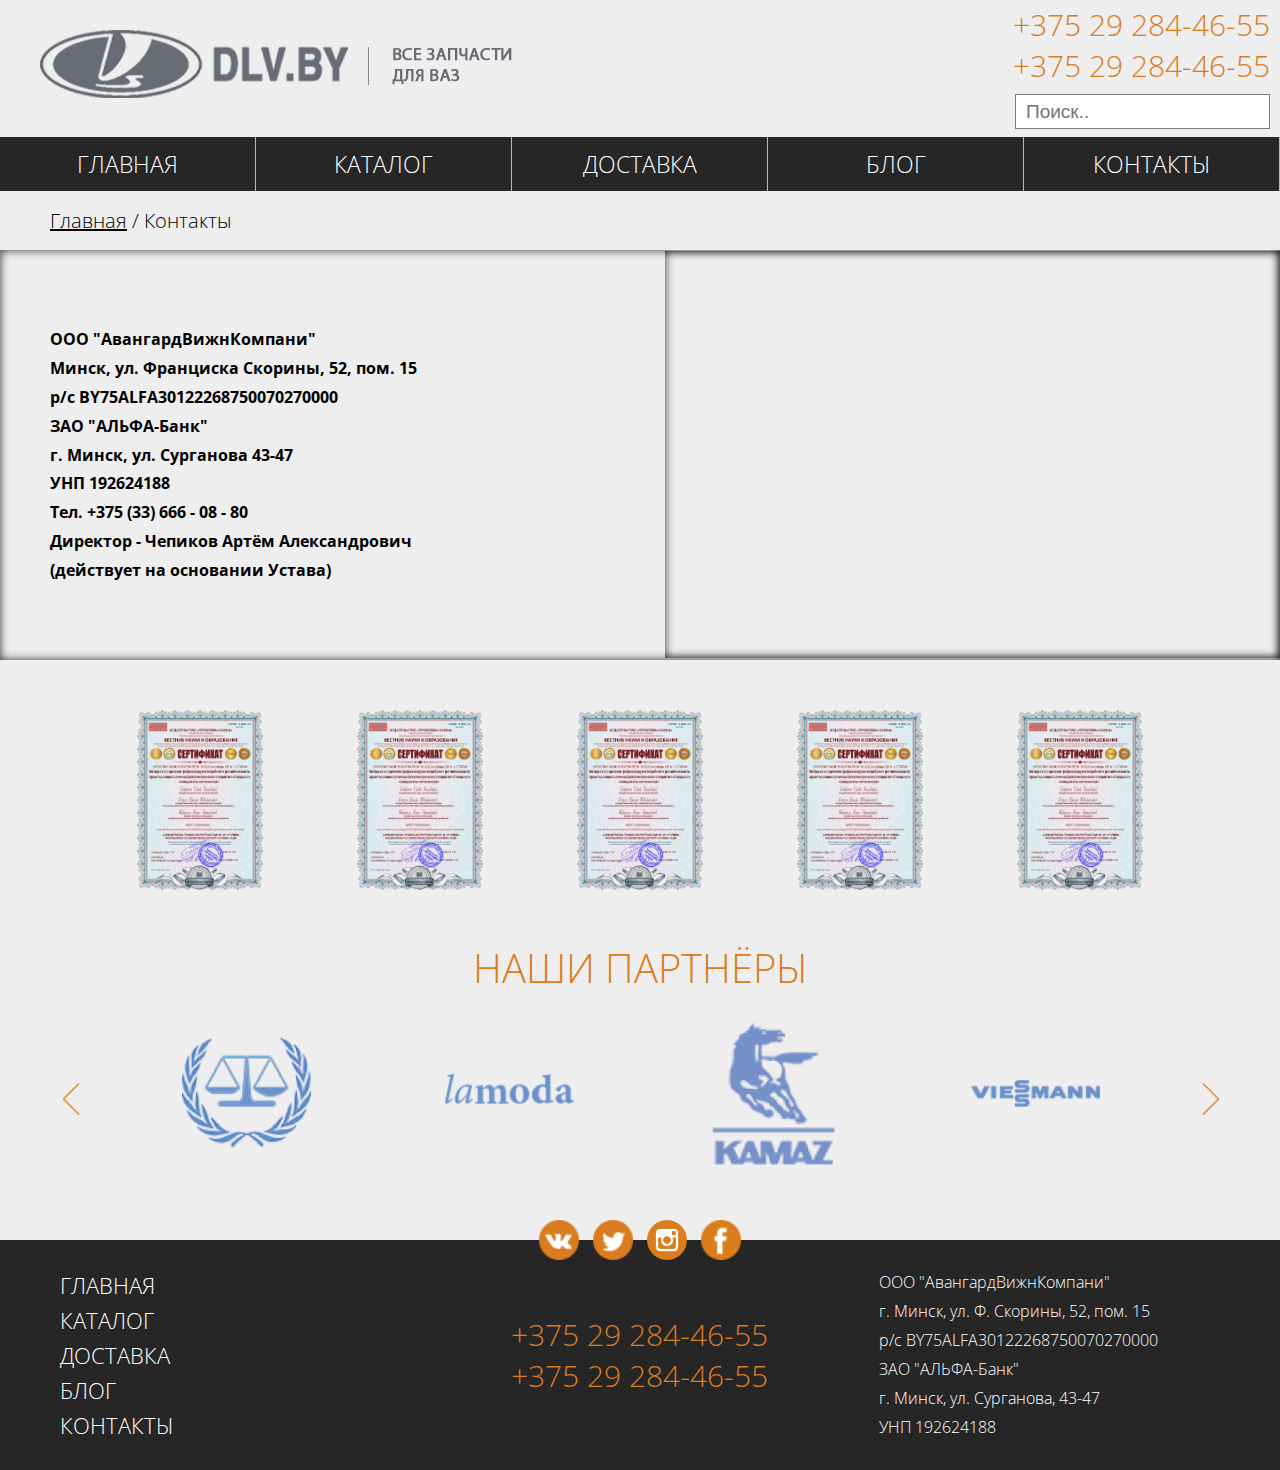
<file: html/contact.html>
<!DOCTYPE html>
<html lang="en">
<head>
    <meta charset="UTF-8">
    <title>DLV.BY</title>
    <meta name="viewport" content="width=device-width, initial-scale=1.0">
    <link rel="stylesheet" href="../css/style.css">
    <link rel="stylesheet" href="../css/contact.css">
    <link href="https://fonts.googleapis.com/css?family=Open+Sans:300,300i,400,400i,600,600i,700,700i,800,800i"
          rel="stylesheet">
    <link rel="stylesheet" type="text/css" href="../font-awesome/css/font-awesome.css"/>
    <link rel="stylesheet" href="../dist/magnific-popup.css">
    <link rel="stylesheet" type="text/css" href="../slick/slick.css"/>
    <link rel="stylesheet" type="text/css" href="../slick/slick-theme.css"/>
</head>
<body>
<header id="h-header">
    <div id="h-header__upper-header">
        <div class="h-logo">
            <a href="../index.html"><img src="../img/main.png"></a>
        </div>
        <div class="h-menu__icon ">
            <i class="fa fa-reorder"></i>
        </div>
        <div class="h-number">
            <a href="tel:+375 29 284 - 46 - 55">+375 29 284-46-55</a><br/>
            <a href="tel:+375 29 284 - 46 - 55">+375 29 284-46-55</a><br/>
            <input type="search" placeholder="Поиск..">
        </div>
    </div>
    <div class="h-header__mobil-menu">
        <ul>
            <li>
                <a href="../index.html">Главная</a>
            </li>
            <li>
                <a href="../html/catalog.html">Каталог</a>
            </li>
            <li>
                <a href="../html/dostavka.html">Доставка</a>
            </li>
            <li>
                <a href="../html/blog.html">Блог</a>
            </li>
            <li>
                <a href="../html/contact.html">Контакты</a>
            </li>
        </ul>
    </div>
    <nav class="h-header__dws-menu">
        <ul>
            <li><a href="../index.html">Главная</a></li>
            <li><a href="../html/catalog.html">Каталог</a></li>
            <li><a href="../html/dostavka.html">Доставка</a></li>
            <li><a href="../html/blog.html">Блог</a></li>
            <li><a href="../html/contact.html">Контакты</a></li>
        </ul>
    </nav>
</header>
<div id="u-urls">
    <p><a href="../index.html">Главная</a> / Контакты</p>
</div>
<section id="c-contacts">
    <div id="c-contacts-contact">
        <p>ООО "АвангардВижнКомпани"</p>
        <p>Минск, ул. Франциска Скорины, 52, пом. 15</p>
        <p>р/с BY75ALFA30122268750070270000</p>
        <p>ЗАО "АЛЬФА-Банк"</p>
        <p>г. Минск, ул. Сурганова 43-47</p>
        <p>УНП 192624188</p>
        <p>Тел. +375 (33) 666 - 08 - 80</p>
        <p>Директор - Чепиков Артём Александрович</p>
        <p>(действует на основании Устава)</p>
    </div>
    <div id="c-contacts-map">
        <iframe id="c-map"
                src="https://www.google.com/maps/embed?pb=!1m18!1m12!1m3!1d2348.8543242136107!2d27.700835415860713!3d53.93433188010643!2m3!1f0!2f0!3f0!3m2!1i1024!2i768!4f13.1!3m3!1m2!1s0x46dbceae9eeccea7%3A0x72b91a66885b212a!2z0YPQuy4g0KTRgNCw0L3RhtC40YHQutCwINCh0LrQvtGA0LjQvdGLIDUyLCDQnNC40L3RgdC6IDIyMDE0MQ!5e0!3m2!1sru!2sby!4v1509624868511"
                frameborder="0" style="border:0" allowfullscreen></iframe>
    </div>
</section>
<section id="crt-certificate">
    <div class="crt-slider-certificate">
        <a href="../img/certificate.png" class="crt-item">
            <div class="crt-desc">
                <div class="crt-circle"></div>
                <div class="crt-circle"></div>
                <div class="crt-circle"></div>
            </div>
            <img src="../img/certificate.png">
        </a>
        <a href="../img/certificate.png" class="crt-item">
            <div class="crt-desc">
                <div class="crt-circle"></div>
                <div class="crt-circle"></div>
                <div class="crt-circle"></div>
            </div>
            <img src="../img/certificate.png">
        </a>
        <a href="../img/certificate.png" class="crt-item">
            <div class="crt-desc">
                <div class="crt-circle"></div>
                <div class="crt-circle"></div>
                <div class="crt-circle"></div>
            </div>
            <img src="../img/certificate.png">
        </a>
        <a href="../img/certificate.png" class="crt-item">
            <div class="crt-desc">
                <div class="crt-circle"></div>
                <div class="crt-circle"></div>
                <div class="crt-circle"></div>
            </div>
            <img src="../img/certificate.png">
        </a>
        <a href="../img/certificate.png" class="crt-item">
            <div class="crt-desc">
                <div class="crt-circle"></div>
                <div class="crt-circle"></div>
                <div class="crt-circle"></div>
            </div>
            <img src="../img/certificate.png">
        </a>
        <a href="../img/certificate.png" class="crt-item">
            <div class="crt-desc">
                <div class="crt-circle"></div>
                <div class="crt-circle"></div>
                <div class="crt-circle"></div>
            </div>
            <img src="../img/certificate.png">
        </a>
    </div>
</section>
<section id="p-partners">
    <h1>Наши партнёры</h1>
    <div class="p-slider">
        <div class="p__slide">
            <img src="../img/2.png" class="p_img">
        </div>
        <div class="p__slide">
            <img src="../img/3.png" class="p_img">
        </div>
        <div class="p__slide">
            <img src="../img/4.png" class="p_img">
        </div>
        <div class="p__slide">
            <img src="../img/1.png" class="p_img">
        </div>
        <div class="p__slide">
            <img src="../img/2.png" class="p_img">
        </div>
        <div class="p__slide">
            <img src="../img/3.png" class="p_img">
        </div>
        <div class="p__slide">
            <img src="../img/4.png" class="p_img">
        </div>
        <div class="p__slide">
            <img src="../img/1.png" class="p_img">
        </div>
        <div class="p__slide">
            <img src="../img/2.png" class="p_img">
        </div>
        <div class="p__slide">
            <img src="../img/3.png" class="p_img">
        </div>
        <div class="p__slide">
            <img src="../img/4.png" class="p_img">
        </div>
    </div>
</section>
<section id="icon">
    <a href="#"><img src="../img/vk.png"></a>
    <a href="#"><img src="../img/twitter.png"></a>
    <a href="#"><img src="../img/instagram.png"></a>
    <a href="#"><img src="../img/facebook.png"></a>
</section>
<footer id="f-footer">
    <div id="f-footer-navigation">
        <a href="../index.html">Главная</a>
        <a href="../html/catalog.html">Каталог</a>
        <a href="../html/dostavka.html">Доставка</a>
        <a href="../html/blog.html">Блог</a>
        <a href="../html/contact.html">Контакты</a>
    </div>
    <div id="f-footer-number">
        <a href="tel:+375 29 284 - 46 - 55">+375 29 284-46-55</a><br/>
        <a href="tel:+375 29 284 - 46 - 55">+375 29 284-46-55</a><br/>
    </div>
    <div id="f-footer-contact">
        <p>ООО "АвангардВижнКомпани"</p>
        <p>г. Минск, ул. Ф. Скорины, 52, пом. 15</p>
        <p>р/с BY75ALFA30122268750070270000</p>
        <p>ЗАО "АЛЬФА-Банк"</p>
        <p>г. Минск, ул. Сурганова, 43-47</p>
        <p>УНП 192624188</p>
    </div>
    <div id="f-footer-contact2">
        <p>ООО "АвангардВижнКомпани"</p>
    </div>
</footer>
<script src="../js/jquery-3.2.1.js"></script>
<script src="../dist/jquery.magnific-popup.min.js"></script>
<script type="text/javascript" src="../slick/slick.js"></script>
<script src="../js/js.js"></script>
</body>
</html>
</file>
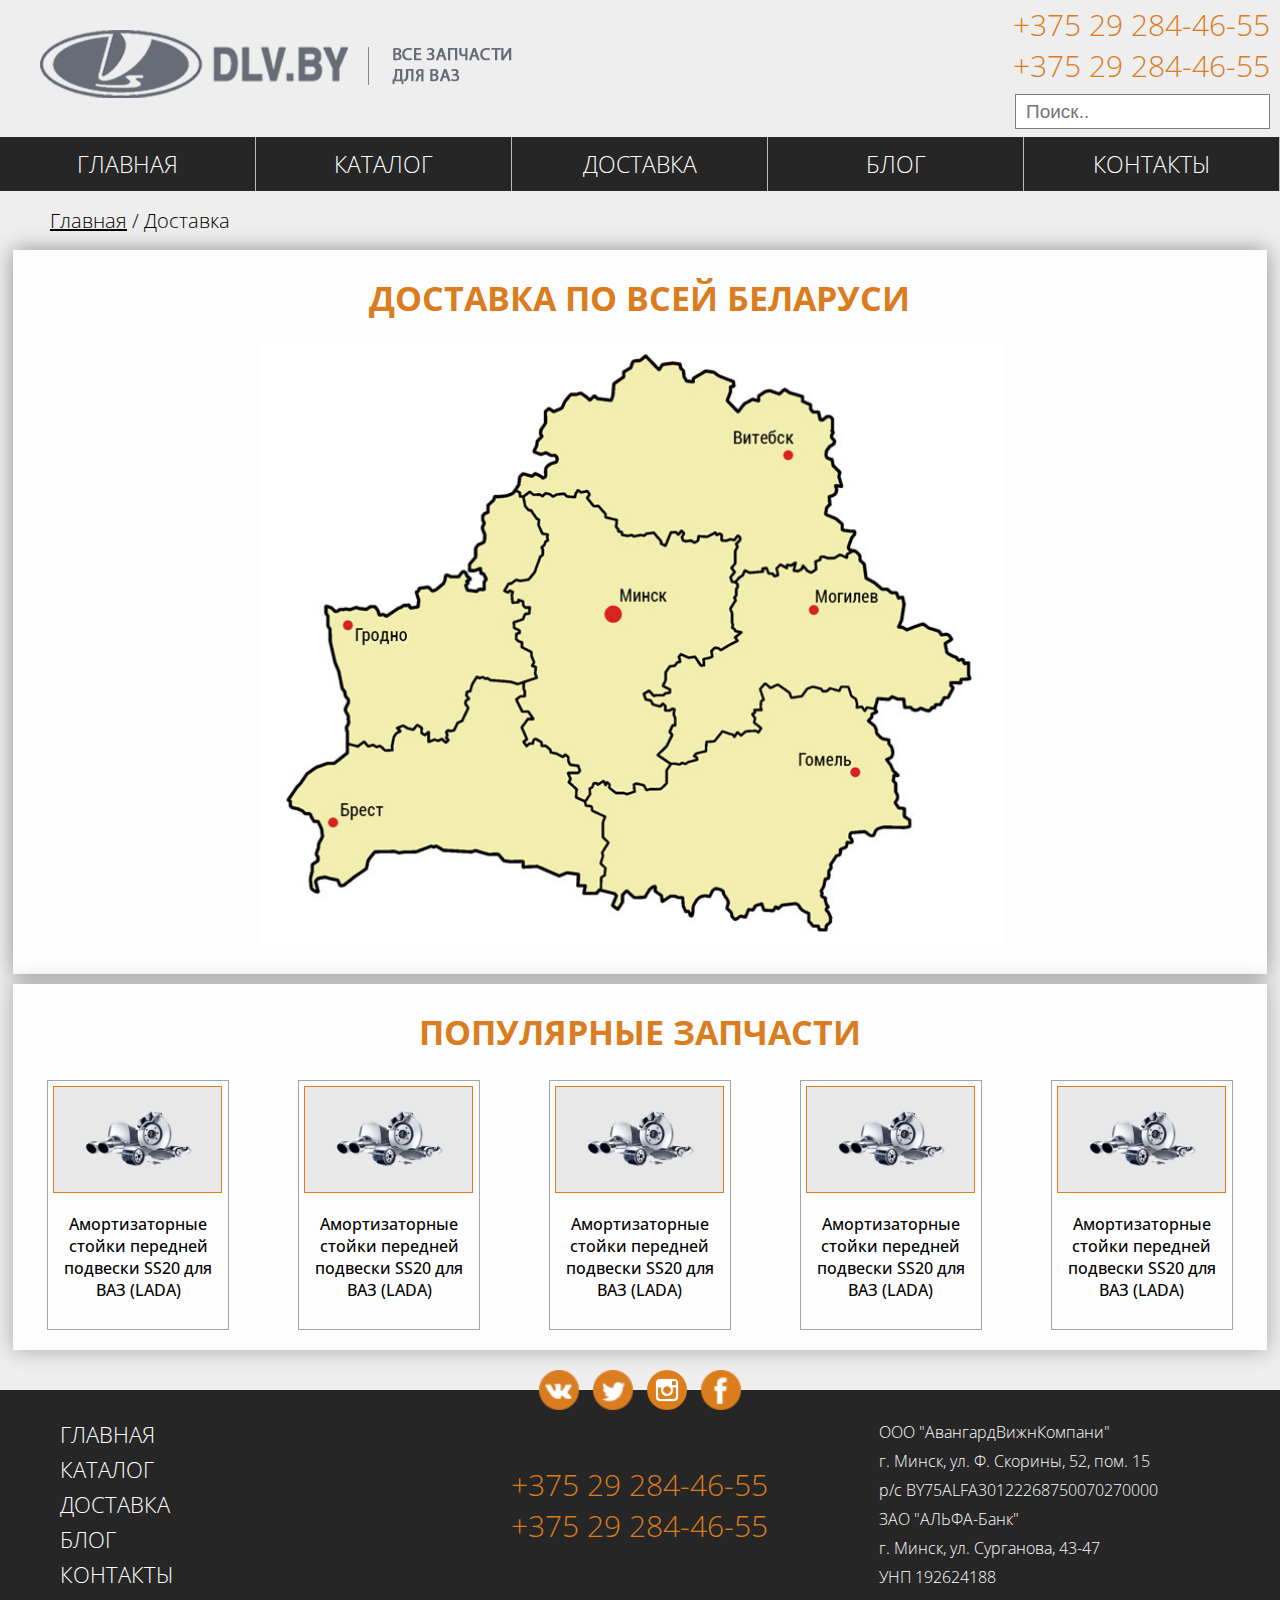
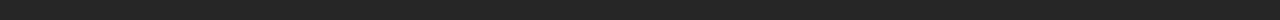
<file: html/dostavka.html>
<!DOCTYPE html>
<html lang="en">
<head>
    <meta charset="UTF-8">
    <title>DLV.BY</title>
    <meta name="viewport" content="width=device-width, initial-scale=1.0">
    <link rel="stylesheet" href="../css/style.css">
    <link rel="stylesheet" href="../css/dostavka.css">
    <link href="https://fonts.googleapis.com/css?family=Open+Sans:300,300i,400,400i,600,600i,700,700i,800,800i"
          rel="stylesheet">
    <link rel="stylesheet" type="text/css" href="../font-awesome/css/font-awesome.css"/>
    <link rel="stylesheet" type="text/css" href="../slick/slick.css"/>
    <link rel="stylesheet" type="text/css" href="../slick/slick-theme.css"/>
</head>
<body>
    <header id="h-header">
        <div id="h-header__upper-header">
            <div class="h-logo">
                <a href="../index.html"><img src="../img/main.png"></a>
            </div>
            <div class="h-menu__icon ">
                <i class="fa fa-reorder"></i>
            </div>
            <div class="h-number">
                <a href="tel:+375 29 284 - 46 - 55">+375 29 284-46-55</a><br/>
                <a href="tel:+375 29 284 - 46 - 55">+375 29 284-46-55</a><br/>
                <input type="search" placeholder="Поиск..">
            </div>
        </div>
        <div class="h-header__mobil-menu">
            <ul>
                <li>
                    <a href="../index.html">Главная</a>
                </li>
                <li>
                    <a href="../html/catalog.html">Каталог</a>
                </li>
                <li>
                    <a href="../html/dostavka.html">Доставка</a>
                </li>
                <li>
                    <a href="../html/blog.html">Блог</a>
                </li>
                <li>
                    <a href="../html/contact.html">Контакты</a>
                </li>
            </ul>
        </div>
        <nav class="h-header__dws-menu">
            <ul>
                <li><a href="../index.html">Главная</a></li>
                <li><a href="../html/catalog.html">Каталог</a></li>
                <li><a href="../html/dostavka.html">Доставка</a></li>
                <li><a href="../html/blog.html">Блог</a></li>
                <li><a href="../html/contact.html">Контакты</a></li>
            </ul>
        </nav>
    </header>
    <div id="urls">
        <p><a href="../index.html">Главная</a> / Доставка</p>
    </div>
    <section id="d-dostavka">
        <h1>Доставка по всей Беларуси</h1>
        <div id="d-dostavka-map">
            <img src="../img/map_dost.jpg">
        </div>
    </section>
    <section id="sp-spare-parts">
        <h1>Популярные запчасти</h1>
        <div id="sp-spare-part">
            <div class="sp-view">
                <a href="catalog_s.html">
                    <div class="sp-view-image">
                        <img src="../img/zapzast.jpg">
                    </div>
                    <p>Амортизаторные стойки передней подвески SS20 для ВАЗ (LADA)</p>
                </a>
            </div>
            <div class="sp-view">
                <a href="catalog_s.html">
                    <div class="sp-view-image">
                        <img src="../img/zapzast.jpg">
                    </div>
                    <p>Амортизаторные стойки передней подвески SS20 для ВАЗ (LADA)</p>
                </a>
            </div>
            <div class="sp-view">
                <a href="catalog_s.html">
                    <div class="sp-view-image">
                        <img src="../img/zapzast.jpg">
                    </div>
                    <p>Амортизаторные стойки передней подвески SS20 для ВАЗ (LADA)</p>
                </a>
            </div>
            <div class="sp-view">
                <a href="catalog_s.html">
                    <div class="sp-view-image">
                        <img src="../img/zapzast.jpg">
                    </div>
                    <p>Амортизаторные стойки передней подвески SS20 для ВАЗ (LADA)</p>
                </a>
            </div>
            <div class="sp-view">
                <a href="catalog_s.html">
                    <div class="sp-view-image">
                        <img src="../img/zapzast.jpg">
                    </div>
                    <p>Амортизаторные стойки передней подвески SS20 для ВАЗ (LADA)</p>
                </a>
            </div>
        </div>
    </section>
    <section id="icon">
        <a href="#"><img src="../img/vk.png"></a>
        <a href="#"><img src="../img/twitter.png"></a>
        <a href="#"><img src="../img/instagram.png"></a>
        <a href="#"><img src="../img/facebook.png"></a>
    </section>
    <footer id="f-footer">
        <div id="f-footer-navigation">
            <a href="../index.html">Главная</a>
            <a href="../html/catalog.html">Каталог</a>
            <a href="../html/dostavka.html">Доставка</a>
            <a href="../html/blog.html">Блог</a>
            <a href="../html/contact.html">Контакты</a>
        </div>
        <div id="f-footer-number">
            <a href="tel:+375 29 284 - 46 - 55">+375 29 284-46-55</a><br/>
            <a href="tel:+375 29 284 - 46 - 55">+375 29 284-46-55</a><br/>
        </div>
        <div id="f-footer-contact">
            <p>ООО "АвангардВижнКомпани"</p>
            <p>г. Минск, ул. Ф. Скорины, 52, пом. 15</p>
            <p>р/с BY75ALFA30122268750070270000</p>
            <p>ЗАО "АЛЬФА-Банк"</p>
            <p>г. Минск, ул. Сурганова, 43-47</p>
            <p>УНП 192624188</p>
        </div>
        <div id="f-footer-contact2">
            <p>ООО "АвангардВижнКомпани"</p>
        </div>
    </footer>
    <script src="../js/jquery-3.2.1.js"></script>
    <script type="text/javascript" src="../slick/slick.js"></script>
    <script src="../js/js.js"></script>
</body>
</html>
</file>
<file: css/style.css>
body, html {
    margin: 0 auto;
    padding: 0;
    font-family: "Open Sans", sans-serif;
    font-weight: 300;
    min-width: 320px;
    max-width: 2000px;
    width: 100%;
    background: #eeeeee;
    outline: none;
}
#h-header {
    max-width: 1800px;
    padding: 0;
    margin: 0 auto;
    justify-content: space-between;
    position: relative;
    height: 191px;
}
#h-header__upper-header {
    display: flex;
    flex-wrap: nowrap;
    flex-direction: row;
}
.h-logo {
    width: 40%;
    margin: 30px 40px;
}
.h-menu__icon {
    display: none;
    padding: 10px;
    font-size:30px;
    position: relative;
    cursor: pointer;
}
.h-number {
    font-size: 30px;
    width: 60%;
    margin: 4px 10px 0 0;
    text-align: right;
}
.h-number a {
    text-decoration: none;
    color: #da7c20;
}
.h-number input {
    width: 270px;
    height: 35px;
    border: 1px solid #7d7d7d;
    padding-left: 10px;
    font-size: 20px;
    color: #1a1a1a;
}
.h-header__mobil-menu{
    display: none;
    padding: 10px 0;
    text-align: center;
    position: fixed;
    width: 90%;
    z-index: 1000;
    background-color: rgba(17, 27, 10, 0.71);
}
.h-header__mobil-menu li{
    list-style-type: none;
    display: block;
    padding: 20px 0;
}
.h-header__mobil-menu ul {
    padding: 0;
}
.h-header__mobil-menu li>a{
    text-decoration: none;
    font-size: 15px;
    color: #FFFFFF;
}
.h-header__dws-menu {
    width: 100%;
    height: 60px;
}
.h-header__dws-menu ul {
    list-style: none;
    margin: 0;
    padding: 0;
    background: #262626;
}
.h-header__dws-menu a {
    text-decoration: none;
    background: #262626;
    color: #fff;
    text-transform: uppercase;
    font-size: 23px;
    line-height: 54px;
    display: block;
    border-right: 1px solid #bec0ae;
    -moz-transition: all 0.6s 0.01s ease;
    -o-transition: all 0.6s 0.01s ease;
    -webkit-transition: all 0.6s 0.01s ease;
}
.h-header__dws-menu a:hover {
    background: #cecece;
    color: black;
    text-decoration: underline;
}
.h-header__dws-menu li {
    float: left;
    position: relative;
    width: 20%;
    text-align: center;
}
input::-webkit-input-placeholder, #number::-webkit-input-placeholder, #text::-webkit-input-placeholder {
    font-size: 19px;
}
input:focus, button:focus, button:active {
    outline: none;
}

#v-viewport {
    text-align: center;
    height: 780px;
    width: 100%;
}
#v-viewport__massage {
    width: 1400px;
    position: absolute;
    font-size: 30px;
    color: #da7c20;
    z-index: 151;
    margin-top: 60px;
    text-align: right;
}
#v-viewport__massage p {
    margin: 5px 0;
    font-weight: 400;
}
#v-viewport__massage p:first-child {
    font-size: 60px;
    margin: 0;
}
#v-viewport__buttons {
    position: absolute;
    margin-top: 420px;
    z-index: 151;
}
#v-viewport__buttons img {
    display: block;
    margin: 30px 20px;
    width: 100px;
    height: 100px;
}
#v-viewport__buttons a{
    outline: none;
}
.v__slide, .p__slide {
    outline: none;
}
.v-banner .slick-prev {
    left: 20px !important;
}
.v-banner .slick-next {
    right: 20px !important
}
.v-banner .slick-prev:before, .p-slider .slick-prev:before {
    content: url("../img/back.png");
}
.v-banner .slick-next:before, .p-slider .slick-next:before {
    content: url("../img/next.png");
}
.v-banner .slick-prev, .v-banner .slick-next, .p-slider .slick-prev, .v-banner .slick-next, #buttons {
    z-index: 150;
}
.v_img {
    width: 100%;
    height: 780px;
}
#v-item {
    position: relative;
    outline: none;
}
#v-item:hover #v-desc {
    display: block;
}
#v-desc {
    position: absolute;
    display: none;
    background: #1a1a1a;
    width: 400px;
    height: 110px;
    margin: -70px 100px;
    -moz-border-radius: 200px / 80px;
    -webkit-border-radius: 200px / 80px;
    border-radius: 200px / 80px;
    opacity: 0.8;
}
#v-desc p {
    margin: 35px 0;
    color: #FFFFFF;
}
.v-hidden {
    display: none;
}
#v-window {
    width: 380px;
    height: 500px;
    background: #1a1a1a;
    color: #FFFFFF;
    margin: auto;
    position: relative;
}
    #v-window h1 {
        text-align: center;
        padding-top: 35px;
    }
    #v-window input, #v-window textarea {
        display: block;
        width: 90%;
        height: 40px;
        margin: 9px auto;
        background: none;
        border-color: #1a1a1a #1a1a1a #FFFFFF;
        border-style: solid;
        color: #FFFFFF;
        font-size: 20px;
        outline: none;
    }
    #v-window .mfp-close {
        font-size: 70px;
        color: #da7c20;

    }
    #v-window #submit {
        border: none;
        width: 150px;
        height: 36px;
        background: #da7c20;
        color: #FFFFFF;
        margin: 40px 17px;
    }
    #v-window input::-webkit-input-placeholder #v-window textarea::-webkit-input-placeholder {
        font-size: 20px;
        color: #FFFFFF;
    }
    #v-window textarea {
        height: 120px;
    }

#p-partners {
    height: 300px;
}
#p-partners h1 {
    color: #da7c20;
    text-transform: uppercase;
    font-size: 40px;
    font-weight: 200;
    text-align: center;
    margin: 23px 0;
}
.p-slider {
    width: 1150px !important;
    margin: 0 auto;
}
.p-slider .slick-prev {
    left: -60px !important;
}
.p-slider .slick-next {
    right: -50px !important
}
.p_img {
    height: 150px;
    margin: 0 auto;
}

#f-footer {
    height: 190px;
    display: flex;
    justify-content: center;
    align-items: center;
    background: #262626;
    padding: 20px 10px;
    text-align: center;
}
#f-footer-navigation {
    font-size: 22px;
    width: 27%;
    text-transform: uppercase;
    text-align: left;
}
#f-footer-navigation a {
    display: block;
    color: #FFFFFF;
    line-height: 35px;
    text-decoration: none;
}
#f-footer-navigation a:hover {
    text-decoration: underline;
    color: #da7c20;
}
#f-footer-number {
    width: 38%;
    font-size: 34px;
}
#f-footer-number a {
    text-decoration: none;
    color: #da7c20;

}
#f-footer-contact {
    color: #FFFFFF;
    font-size: 16px;
    line-height: 13px;
    width: 27%;
    text-align: left;

}
#f-footer-contact2 {
    display: none;
    color: #FFFFFF;
    font-size: 22px;
    line-height: 13px;
    width: 45%;
    text-align: left;
}
#icon img {
    width: 40px;
    height: 40px;
    z-index: 1002;
    margin: 0 5px;
}
#icon {
    max-width: 1800px;
    min-width: 320px;
    position: absolute;
    margin: -20px auto;
    width: 100%;
    text-align: center;
}

@media all and (max-width: 1440px) {
    #v-viewport {
        height: 700px;
    }
    .v_img {
        height: 700px;
    }
    #v-viewport__buttons {
        margin-top: 380px;
    }
    #v-viewport__buttons img {
        width: 90px;
        height: 90px;
    }
    .p-slider {
        width: 1100px !important;
    }
    #v-viewport__massage {
        width: 1260px;
        font-size: 28px;
    }
    #v-viewport__massage p:first-child {
        font-size: 58px;
    }
}
@media all and (max-width: 1400px) {
    #v-viewport__buttons {
        margin-top: 400px;
    }
    .p-slider {
        width: 1130px !important;
    }
    #v-viewport__massage {
        width: 1200px;
    }
}
@media all and (max-width: 1300px) {
    .h-number input {
        width: 255px;
    }
    #v-viewport {
        height: 680px;
    }
    .v_img {
        height: 680px;
    }
    .p-slider {
        width: 1050px !important;
    }
    #v-viewport__massage {
        width: 1150px;
        font-size: 26px;
    }
    #v-viewport__massage p:first-child {
        font-size: 54px;
    }
    #f-footer-number {
        font-size: 30px;
    }
}
@media all and (max-width: 1200px) {
    #v-viewport {
        height: 600px;
    }
    .v_img {
        height: 600px;
    }
    #v-viewport__buttons {
        margin-top: 340px;
    }
    #v-viewport__buttons img {
        width: 80px;
        height: 80px;
    }
    .p-slider {
        width: 920px !important;
    }
    #v-viewport__massage {
        width: 1100px;
        font-size: 24px;
    }
    #v-viewport__massage p:first-child {
        font-size: 50px;
    }
    #f-footer-number {
        font-size: 28px;
    }
    #f-footer-contact {
        font-size: 15px;
    }
}
@media all and (max-width: 1100px) {
    .h-logo {
        margin: 30px 15px;
    }
    .h-number {
        font-size: 27px;
        margin: 12px 15px;
    }
    .h-number input {
        width: 240px;
        height: 35px;
        font-size: 20px;
    }
    #v-viewport {
        height: 550px;
    }
    .v_img {
        height: 550px;
    }
    #v-viewport__buttons {
        margin-top: 310px;
    }
    #v-viewport__buttons img {
        width: 70px;
        height: 70px;
    }
    .p-slider {
        width: 860px !important;
    }
    #v-viewport__massage {
        width: 1000px;
        font-size: 22px;
    }
    #v-viewport__massage p:first-child {
        font-size: 46px;
    }
    #f-footer-navigation {
        width: 24%;
        font-size: 20px;
        margin: 35px 0;
    }
    #f-footer-navigation a {
        margin: 0 120px;
        line-height: 35px;
    }
    #p-partners {
        height: 260px;
    }
    #p-partners h1 {
        font-size: 36px;
        margin: 10px 0;
    }
    #icon img {
        margin: 0 3px;
    }
}
@media all and (max-width: 1024px) {
    #v-viewport {
        height: 500px;
    }
    .p-slider {
        width: 665px !important;
    }
    .v_img {
        height: 500px;
    }
    #v-viewport__massage {
        width: 880px;
        font-size: 20px;
    }
    #v-viewport__massage p:first-child {
        font-size: 42px;
    }
    #f-footer-navigation {
        display: none;
    }
    #f-footer-number {
        width: 55%;
        font-size: 30px;
    }
    #f-footer {
        height: 100px;
    }
    #f-footer-contact {
        display: none;
    }
    #f-footer-contact2 {
        display: block;
    }
    #v-viewport__buttons {
        margin-top: 275px;
    }
    #v-viewport__buttons img {
        width: 65px;
        height: 65px;
    }
}
@media all and (max-width: 1000px) {
    #v-viewport {
        height: 500px;
    }
    .p-slider {
        width: 645px !important;
    }
    .v_img {
        height: 500px;
    }
    #v-viewport__massage {
        width: 820px;
        font-size: 20px;
    }
    #v-viewport__massage p:first-child {
        font-size: 42px;
    }
    #v-viewport__buttons {
        margin-top: 275px;
    }
    #v-viewport__buttons img {
        width: 65px;
        height: 65px;
    }
}
@media all and (max-width: 900px) {
    #v-viewport {
        height: 450px;
    }
    .v_img {
        height: 450px;
    }
    .p-slider {
        width: 510px !important;
    }
    #v-viewport__massage {
        width: 750px;
        font-size: 18px;
    }
    #v-viewport__massage p:first-child {
        font-size: 38px;
    }
    #p-partners {
        height: 245px;
    }
    #p-partners h1 {
        font-size: 34px;
        margin: 10px 0;
    }
    #v-viewport__buttons {
        margin-top: 250px;
    }
    #v-viewport__buttons img {
        width: 55px;
        height: 55px;
    }
}
@media all and (max-width: 800px)   {
    #v-viewport {
        height: 400px;
    }
    .v_img {
        height: 400px;
    }
    .p-slider {
        width: 480px !important;
    }
    #p-partners {
        height: 220px;
    }
    #v-viewport__massage {
        width: 760px;
        font-size: 19px;
    }
    #v-viewport__massage p:first-child {
        font-size: 35px;
    }
    .p_img {
        height: 120px;
    }
    #v-viewport__buttons {
        margin-top: 220px;
    }
    #v-viewport__buttons img {
        width: 50px;
        height: 50px;
    }
}
@media all and (max-width: 768px) {
    #h-header {
        height: 180px;
    }
    .h-number {
        font-size: 25px;
        margin: 10px 10px;
    }
    .h-number input {
        width: 220px;
        height: 35px;
        font-size: 20px;
    }
    #v-viewport {
        height: 400px;
    }
    .v_img {
        height: 400px;
    }
    .p-slider {
        width: 460px !important;
    }
    .h-header__dws-menu {
        height: 43px;
    }
    .h-header__dws-menu a {
        font-size: 18px;
        line-height: 43px;
    }
    #v-viewport__massage {
        font-size: 17px;
        margin-top: 50px;
        width: 690px;
    }
    #v-viewport__massage p:first-child {
        font-size: 34px;
    }
    #p-partners {
        height: 240px;
    }
    #p-partners h1 {
        font-size: 30px;
        margin: 14px 0;
    }
    #v-viewport__buttons {
        margin-top: 220px;
    }
    #v-viewport__buttons img {
        width: 50px;
        height: 50px;
    }
    #f-footer-contact2 {
        font-size: 18px;
    }
}
@media all and (max-width: 700px) {
    #h-header {
        height: 163px;
    }
    .h-logo {
        margin: 30px 20px 0 20px;
    }
    .h-logo img {
        width: 370px;
        height: 60px;
    }
    .h-number {
        font-size: 25px;
        margin: 8px 15px;
    }
    .h-number input {
        width: 215px;
        font-size: 20px;
    }
    #v-viewport {
        height: 355px;
    }
    .v_img {
        height: 355px;
    }
    .p-slider {
        width: 400px !important;
    }
    #v-viewport__massage {
        width: 630px;
        font-size: 16px;
        margin-top: 36px;
    }
    #v-viewport__massage p:first-child {
        font-size: 34px;
    }
    #v-viewport__buttons {
        margin-top: 200px;
    }
    #v-viewport__buttons img {
        width: 45px;
        height: 45px;
        margin: 15px 15px;
    }
    #p-partners {
        height: 215px;
    }
    #p-partners h1 {
        font-size: 26px;
        margin: 12px 0;
    }
}
@media all and (max-width: 640px) {
    #h-header {
        height: 149px;
    }
    .h-logo {
        width: 80%;
        margin: 23px 20px;
    }
    .h-logo img {
        width: 345px;
        height: 50px;
    }
    .h-number {
        font-size: 23px;
        margin: 3px 3px;
    }
    .h-number input {
        width: 200px;
        font-size: 20px;
    }
    #v-viewport {
        height: 310px;
    }
    .v_img {
        height: 310px;
    }
    .p-slider {
        width: 350px !important;
    }
    #v-viewport__massage {
        width: 580px;
        font-size: 15px;
    }
    #v-viewport__massage p:first-child {
        font-size: 32px;
    }
    #p-partners {
        height: 188px;
    }
    .p_img {
        height: 120px;
    }
    #v-viewport__buttons {
        margin-top: 178px;
    }
}
@media all and (max-width: 600px) {
    #h-header {
        height: 80px;
    }
    .h-logo {
        margin: 15px 20px;
    }
    .h-logo img {
        width: 345px;
        height: 50px;
    }
    .h-number {
       display: none;
    }
    .h-header__dws-menu {
        display: none;
    }
    .h-menu__icon {
        display: block;
    }
    #v-viewport {
        height: 300px;
    }
    .v_img {
        height: 300px;
    }
    .p-slider {
        width: 340px !important;
    }
    #v-viewport__massage {
        width: 500px;
        font-size: 15px;
    }
    #v-viewport__massage p:first-child {
        font-size: 32px;
    }
    #icon img {
        width: 30px;
        height: 30px;
    }
    #v-viewport__buttons {
        margin-top: 170px;
    }
    #icon {
        margin: -15px auto;
    }
    #f-footer-contact2 {
        font-size: 15px;
    }
    #f-footer-number {
        font-size: 24px;
    }
}
@media all and (max-width: 500px) {
    #h-header {
        height: 75px;
    }
    .h-logo {
        margin: 15px 20px 0 20px;
    }
    .h-logo img {
        width: 325px;
        height: 48px;
    }
    .h-number {
        display: none;
    }
    .h-number input {
        width: 215px;
        font-size: 20px;
    }
    .h-header__dws-menu {
        display: none;
    }
    .h-header__dws-menu a {
        font-size: 18px;
        line-height: 45px;
    }
    #v-viewport {
        height: 250px;
    }
    .v_img {
        height: 250px;
    }
    .p-slider {
        width: 280px !important;
    }
    .p_img {
        height: 90px;
    }
    #v-viewport__massage {
        display: none;
    }
    #p-partners {
        height: 155px;
    }
    #p-partners h1 {
        font-size: 22px;
        margin: 10px 0;
    }
    #v-viewport__buttons {
        margin-top: 150px;
    }
    #v-viewport__buttons img {
        width: 30px;
        height: 30px;
        margin: 15px 15px;
    }
    #f-footer-contact2 {
        font-size: 14px;
    }
    #f-footer-number {
        font-size: 22px;
    }
}
@media all and (max-width: 480px) {
    #v-viewport {
        height: 250px;
    }
    .v_img {
        height: 250px;
    }
    .p-slider {
        width: 220px !important;
    }
    #f-footer {
        height: 45px;
    }
    #f-footer-number {
        font-size: 17px;
    }
    #f-footer-contact2 {
       display: none;
    }
    #v-viewport__buttons {
        margin-top: 150px;
    }
    #v-viewport__buttons img {
        width: 30px;
        height: 30px;
        margin: 15px 15px;
    }
}
@media all and (max-width: 412px) {
    .h-logo {
        margin: 20px 20px;

    }
    .h-logo img {
        width: 325px;
        height: 40px;
    }
    #v-viewport {
        height: 250px;
    }
    .v_img {
        height: 250px;
    }
    .p-slider {
        width: 210px !important;
    }
    #v-viewport__massage {
        width: 380px;
        font-size: 10px;
        margin-top: 20px;
    }
    #v-viewport__massage p:first-child {
        font-size: 20px;
    }
    #p-partners {
        height: 130px;
    }
    #p-partners h1 {
        font-size: 18px;
    }
    .p_img {
        height: 70px;
    }
}
@media all and (max-width: 384px) {
    .h-logo {
        margin: 10px 10px;

    }
    .h-logo img {
        width: 270px;
        height: 38px;
    }
    #v-viewport {
        height: 190px;
    }
    .v_img {
        height: 190px;
    }
    .p_img {
        height: 70px;
    }
    .p-slider {
        width: 180px !important;
    }
    .v-banner .slick-prev:before, .v-banner .slick-next:before {
        display: none;
    }
    #v-viewport__buttons {
        margin-top: 110px;
    }
    #v-viewport__buttons img {
        width: 25px;
        height: 25px;
        margin: 10px 10px;
    }
    #icon {
        margin: -15px auto;
    }
    #icon img {
        width: 25px;
        height: 25px;
    }
}
@media all and (max-width: 360px){
    #h-header {
        height: 60px;
    }
    #p-partners {
        height: 120px;
    }
    #p-partners h1 {
        font-size: 17px;
    }
    .p_img {
        height: 60px;
    }
    .p-slider {
        width: 170px !important;
    }
}
@media all and (max-width: 320px){
    .h-logo {
        margin: 12px 10px;
    }
    .h-logo img {
        width: 240px;
        height: 35px;
    }
    #h-header {
        height: 60px;
    }
    .p_img {
        height: 55px;
    }
    #icon {
        margin: -10px auto;
    }
    #icon img {
        width: 20px;
        height: 20px;
    }
}
</file>
<file: css/blog.css>
#urls p{
    margin: 16px 50px;
    font-size: 19px;
}
#urls a {
    color: #000000;
}

#main-blog {
    width: 98%;
    background: #fdfdfd;
    margin: 0 15px 60px 15px;
    box-shadow: 0 0 20px rgba(0, 0, 0, 0.3);
    height: 100%;
}
.blog {
    width: 80%;
    height: 450px;
    margin: 0 auto;
    display: flex;
}
.info_blog {
    height: 100%;
}
.info_image img {
    width: 600px;
    height: 380px;
    margin: 70px;
    border: 1px solid #da7c20;
}
.info_blog h1 {
    text-transform: uppercase;
    margin: 80px 0 35px 0;
    font-size: 28px;
    font-weight: 600;
}
.info_blog p {
    font-size: 20px;
    font-weight: 400;
}
.info_blog input, .inform_blog input {
    display: inline-block;
    width: 170px;
    height: 30px;
    border-radius: 30px;
    border: 1px solid #979797;
    background: #FFFFFF;
    font-size: 18px;
    color: #da7c20;
}
.inform_blog input {
    border: none;
    font-size: 14px;
    color: rgba(225, 123, 34, 0.74);
}
.info_blog input:hover, .inform_blog input:hover {
    background: #da7c20;
    color: #FFFFFF;
    transition: 0.8s;
}
.inform_blog {
    display: none;
    margin: 0 auto;
    text-align: justify;
    width: 86%;
    font-weight: 400;
}
.inform_blog p {
    text-align: justify;
    line-height: 32px;
}
.chat img, .chat p {
    display: inline-block;
    float: left;
    margin: 90px 0 0 0;
}
.chat p {
    font-size: 16px;
    margin: 95px 12px 0 12px;
    letter-spacing: 2px;
}
.pagination {
    padding: 20px;
    clear: both;
    margin: 22px 0;
}
.pagination ul {
    text-align: center;
}
.pagination ul li {
    display: inline-block;
    margin: 3px 3px;
    vertical-align: middle;
    line-height: 12px;
    padding: 9px 9px;
    border: 1px solid #666666;
    font-weight: 400;
}
.pagination ul li a, .pagination ul li span {
    color: #666f80;
    text-decoration: none;
}
.pagination ul li a:hover, .pagination ul li span:hover {
    background: #f5f5f5;
    -webkit-border-radius: 1px;
    -moz-border-radius: 1px;
    border-radius: 1px;
}
.pagination ul li a.prev, .pagination ul li a.next {
    font-weight: bold;
}
.pagination ul li.active a, .pagination ul li.active span {
    color: #2d4c80;
    font-size: 16px;
    font-weight: bold;
}
.pagination ul li.active a:hover, .pagination ul li.active span:hover {
    background: none;
}

@media all and (max-width: 1440px){
    .info_image img {
        margin: 80px 0 70px 40px;
    }
}
@media all and (max-width: 1350px){
    .info_image img {
        width: 520px;
        height: 314px;
    }
}
@media all and (max-width: 1200px){
    .info_blog p {
        font-size: 18px;
    }
    .chat p {
        display: none;
    }
    .chat img {
        margin: 50px 2px 0 8px;
    }
    .info_blog h1 {
        text-transform: uppercase;
        margin: 80px 0 35px 0;
        font-size: 24px;
    }
    .info_image img {
        width: 520px;
        height: 314px;
    }
}
@media all and (max-width: 1100px){
    #main-blog {
        margin: 0 8px 60px 10px;
    }
    .info_blog p {
        font-size: 18px;
    }

    .chat img {
        margin: 20px -1px 0 20px;
    }
    .info_blog h1 {
        text-transform: uppercase;
        margin: 80px 0 35px 0;
        font-size: 24px;
    }
    .info_image img {
        width: 450px;
        height: 280px;
    }
}
@media all and (max-width: 860px){
    .inform_blog {
        display: block;
    }
    .info_blog p {
        display: none;
    }
    .chat img {
        display: none;
    }
    .info_image {
        margin: 0 auto;
    }
    .info_blog h1 {
        font-size: 25px;
        margin: 5px 0;
        padding: 20px;
    }
    .info_image img {
        width: 100%;
        height: 60%;
        text-align: center;
        margin: 10px 0 5px 0;
    }
    .info_blog input {
       display: none;
    }
    .blog {
        height: 500px;
        display: block;
        margin: 105px auto;
    }
    .info_blog {
        height: 60px;
        text-align: center;
    }
    #main-blog {
        margin: 0 15px 50px 7px;
    }
}
@media all and (max-width: 700px){
    .blog {
        margin: 40px auto;
    }
}
@media all and (max-width: 600px){
    #urls p{
        margin: 3px 20px;
        font-size: 17px;
    }
    #main-blog {
        margin: 0 15px 50px 6px;
    }
    .info_blog h1 {
        font-size: 25px;
    }
    .info_blog p {
        display: none;
    }
    .chat img {
        display: none;
    }
    .info_image img {
        height: 45%;
    }
    .info_blog input {
        display: none;
    }
    .menu__icon {
        display: block;
    }
    .blog {
        margin: 10px auto;
    }
}
@media all and (max-width: 500px){
    #main-blog {
        margin: 0 15px 50px 5px;
    }
    .info_image img {
        height: 40%;
    }
    .pagination {
        padding: 20px;
        clear: both;
        margin: 22px 0;
    }
    .pagination ul {
        text-align: left;
        padding: 8%;
    }
    .info_blog h1 {
        font-size: 20px;
    }
}
@media all and (max-width: 400px){
    #main-blog {
        margin: 0 4px 50px 4px;
    }
    .info_blog h1 {
        font-size: 18px;
    }
    .info_image img {
        height: 34%;
    }
    .info_blog input {
        display: none;
    }
    .blog {
        margin: 0 auto;
    }
}
@media all and (max-width: 320px){
    #main-blog {
        margin: 0 15px 50px 3px;
    }
    .info_image img {
        height: 30%;
    }
    .info_blog input {
        display: none;
    }
    .menu__icon {
        display: block;
    }

}
</file>
<file: css/blog_s.css>
.mgrid{
    display: grid;
    grid-template-columns: 50% 50%;
}
.grid-item input{
    width: 100% !important;
    font-size: 19px;
    padding: 2px 0;
}
.grid-item:first-child{
    margin-right: 10px;
}
input::-webkit-input-placeholder, textarea::-webkit-input-placeholder {
    font-size: 17px;
    padding: 4px 5px;
    font-family: "Open Sans", sans-serif;
}
input:focus, button:focus, button:active {
    outline: none;
}
#urls p{
    margin: 16px 50px;
    font-size: 20px;
}
#urls a {
    color: #000000;
}
#main-blog {
    width: 98%;
    height: 100%;
    background: #fdfdfd;
    margin: 0 15px;
    padding-bottom: 30px;
    box-shadow: 0 0 20px rgba(0, 0, 0, 0.3);
}
#blogs {
    margin: 0 100px;
    padding:  7px 0;
    color: #da7c20;
    font-size: 22px;
    font-weight: 400;
}
#blogs h1 {
    text-transform: uppercase;
    margin-left: 20px;
}
#blogs p {
    font-size: 20px;
    color: #000000;
}
#blog_zap {
    display: flex;
    float: left;
    width: 50%;
}
#p_info {
    text-align: justify;
}
#p_info a {
    text-decoration: none;
    color: #da7c20;
    font-size: 20px;
}
#blogs img {
    width: 600px;
    height: 380px;
    margin-bottom: 15px;
}
#form-sub {
    display: block;
    padding: 0 100px;
}
#form-sub #forms input {
    width: 638px;
    margin: 0;
    height: 30px;
}
textarea {
    width:100% !important;
    margin: 4px 0;
    height: 140px;
    font-size: 17px;
    padding: 2px 0;
    outline: none;
    font-family: "Open Sans", sans-serif;
}
#submit {
    width: 180px;
    height: 35px;
    border: none;
    background: #da7c20;
    color: #FFFFFF;
    font-size: 18px;
}
#image img {
    margin: -7px 0;
}

@media all and (max-width: 1440px){
    #blogs img {
        width: 550px;
        height: 325px;
        margin: 0 auto;
    }
}
@media all and (max-width: 1400px){
    #blogs img {
        width: 500px;
        height: 300px;
    }
}
@media all and (max-width: 1300px){
    #blogs img {
        width: 470px;
        height: 280px;
    }
}
@media all and (max-width: 1200px){
    #blogs img {
        width: 425px;
        height: 250px;
    }
    #urls p{
        margin: 10px 50px;
        font-size: 22px;
    }
    #main-blog {
        margin: 0 10px;
    }
}
@media all and (max-width: 1100px){
    #blogs img {
        width: 375px;
        height: 220px;
    }
    #blog_zap {
        display: block;
        width: 100%;
        text-align: center;
    }
    #blogs h1:first-child {
        text-align: center;
    }
    #blogs {
        margin: 0 55px;
    }
    #form-sub {
        padding: 0 55px;
    }
}
@media all and (max-width: 800px){
    #main-blog {
        margin: 0 8px;
    }
    #urls p{
        margin: 10px 30px;
        font-size: 18px;
    }
}
@media all and (max-width: 600px){
    #blogs img {
        width: 310px;
        height: 170px;
    }
    #blogs h1:first-child {
        font-size: 20px;
    }
    #p_info p {
        font-size: 17px;
    }
    #blogs {
        margin: 0 45px;
    }
    #form-sub {
        padding: 0 45px;
    }
    .menu__icon {
        display: block;
    }
    #main-blog {
        margin: 0 6px;
    }
    #urls p{
        margin: 0 30px 10px 30px;
        font-size: 16px;
    }
}
@media all and (max-width: 500px){
    #blogs img {
        width: 290px;
        height: 140px;
    }
    #blogs h1:first-child {
        font-size: 20px;
    }
    #p_info p {
        font-size: 17px;
    }
    #blogs {
        margin: 0 50px;
    }
    #form-sub {
        padding: 0 50px;
    }
    #main-blog {
        margin: 0 5px;
    }
    #urls p{
        margin: 0 30px 10px 30px;
        font-size: 15px;
    }
}
@media all and (max-width: 400px){
    #blogs img {
        width: 250px;
        height: 120px;
    }
    #blogs h1:first-child {
        font-size: 20px;
    }
    #p_info p {
        font-size: 17px;
    }
    #blogs {
        margin: 0 40px;
    }
    #form-sub {
        padding: 0 40px;
    }
    #main-blog {
        margin: 0 7px;
    }
}
@media all and (max-width: 360px){
    #blogs img {
        width: 200px;
        height: 90px;
    }
    #blogs h1:first-child {
        font-size: 20px;
    }
    #p_info p {
        font-size: 17px;
    }
    #blogs {
        margin: 15px 30px;
    }
    #form-sub {
        padding: 0 30px;
    }
    #main-blog {
        margin: 0 4px;
    }
    #urls p{
        margin: 0 20px;
        font-size: 14px;
    }
}
</file>
<file: css/catalog.css>
#urls p{
    margin: 18px 50px;
    font-size: 20px;
}
#urls a {
    color: #000000;
}
#m-p-catalog {
    display: flex;
    width: 100%;
    padding-bottom: 10px;
    height: 100%;
}
#m-p-sel {
    display: none;
    width: 100%;
    margin: 0 auto;
    max-width: 1800px;
    min-width: 320px;
    text-align: center;
}
#m-p-select_mar, #m-p-select_tun {
    height: 40px;
    width: 430px;
    font-size: 15px;
    color: #000000;
    margin: 0 30px;
}

.option {
    width: 30px;
}
#m-p-catalog__select-mark {
    width: 18%;
    margin-left: 65px;
}
#m-p-catalog__catalog {
    width: 64%;
    display: flex;
}
#m-p-catalog__select-tuning {
    width: 18%;
    margin-right: 5px;
}
.m-spare-part {
    display: inline-block;
    margin: 0 -18px;
    width: 100%;
    padding-bottom: 30px;
}
.m-view {
    width: 180px;
    height: 248px;
    margin: 20px 20px;
    border: 1.5px solid #a5a5a5;
    display: inline-block;
}
.m-view:hover {
    background: #aaaaaa;
    transition: 1s;
    box-shadow: 0 0 5px rgba(0,0,0,0.5);
}
.m-view p {
    text-align: center;
    margin: 20px 5px;
    z-index: 152;
    font-weight: 500;
}
.m-view a {
    display: block;
    height: 100%;
    text-decoration: none;
    color: #000000;
}
#m-p-catalog__select-tuning ul, #m-p-catalog__select-mark ul {
    list-style-type: none;
    padding: 0;
    font-size: 24px;
}
#m-p-catalog__select-tuning li, #m-p-catalog__select-mark li {
    width: 200px;
    font-size: 20px;
    border-style: solid; border-width: 1.5px; border-color: #959595 #eeeeee #eeeeee #eeeeee;
}
.m-image {
    width: 167px;
    height: 105px;
    border: 1.5px solid #da7c20;
    margin: 5px 5px;
}
.m-image img {
    width: 100%;
    height: 100%;

}
.m-image img:hover {
    box-shadow: 0 0 15px rgba(0,0,0,0.8);
    transition: 1s;
}

@media all and (max-width: 1440px){
    #m-p-catalog__select-mark {
        width: 18%;
        margin-left: 25px;
    }
    #m-p-catalog__select-tuning {
        width: 18%;
        margin-right: 25px;
    }
    #m-p-catalog {
        display: flex;
        width: 100%;
        height: 100%;
    }
    #m-p-catalog__catalog {
        margin: 0 auto;
        text-align: center;
        width: 100%;
    }
    .m-view {
        margin: 20px 6px ;
    }
    .m-spare-part {
        display: inline-block;
        margin: 0 auto;
    }
    .m-view {
        display: inline-block;
    }
}
@media all and (max-width: 1400px){
    #m-p-catalog {
        display: flex;
        width: 100%;
        height: 100%;
    }
    #m-p-catalog__catalog {
        margin: 0 auto;
        text-align: center;
    }
    .m-view {
        margin: 20px 6px ;
    }
    .m-spare-part {
        display: inline-block;
        margin: 0 auto;
    }
    .m-view {
        display: inline-block;
    }
}
@media all and (max-width: 1300px){
    #m-p-catalog__select-tuning, #m-p-catalog__select-mark {
        display: none;
    }
    #m-p-catalog {
        display: flex;
        width: 100%;
        height: 100%;
        padding-bottom: 30px;
    }
    #m-p-catalog__catalog {
        margin: 0 auto;
        text-align: center;

    }
    .m-view {
        margin: 20px 30px;
        display: inline-block;
    }
    .m-spare-part {
        display: inline-block;
        margin: 0 auto;
        width: 100%;
    }
    #m-p-sel {
        display: block;
    }
}
@media all and (max-width: 990px){
    #m-p-select_mar, #m-p-select_tun {
        width: 330px;
        margin: 0 7px;
    }
}
@media all and (max-width: 800px){
    #urls p{
        margin: 12px 30px;
        font-size: 18px;
    }
    #m-p-select_mar, #m-p-select_tun {
        width: 300px;
        margin: 0 7px;
    }
}
@media all and (max-width: 700px){
    #m-p-select_mar, #m-p-select_tun {
        width: 430px;
        margin: 5px 7px;
    }
}
@media all and (max-width: 500px){
    #m-p-sel {
        margin: 10px auto;
    }
    #urls p{
        margin: 0 35px;
        font-size: 17px;
    }
    #m-p-select_mar, #m-p-select_tun {
        width: 300px;
    }
}
</file>
<file: css/catalog_s.css>
#m-p-catalog2 {
    width: 100%;
    height: 100%;
    margin-bottom: 40px;
    display: flex;
}
#m-p-catalog__select-mark2 {
    width: 18%;
    margin-left: 60px;
}
#m-p-catalog__catalog2 {
    width: 64%;
}
#m-p-catalog__select-tuning2 {
    width: 18%;
    margin-right: 5px;
}
#m-p-catalog__select-tuning2 ul, #m-p-catalog__select-mark2 ul {
    list-style-type: none;
    padding: 0;
    font-size: 24px;
}
#m-p-catalog__select-tuning2 li, #m-p-catalog__select-mark2 li {
    width: 200px;
    font-size: 20px;
    border-style: solid; border-width: 1.5px; border-color: #959595 #eeeeee #eeeeee #eeeeee;
}

#m-p-duplicates {
    display: flex;
    font-weight: 400;
}
#m-p-duplicates__image {
    width: 550px;
    height: 420px;
    text-align: center;
}
#m-p-duplicates__image img {
    width: 480px;
    height: 310px;
    padding: 30px 0;
}
#m-p-duplicates__info {
    width: 40%;
}
#m-p-duplicates__info input {
    float: right;
    margin: 30px 40px;
    width: 180px;
    height: 40px;
    background: #262626;
    color: #da7c20;
    font-size: 20px;
    border: none;
}
#m-p-duplicates__info h2 {
    margin-top: 125px;
    margin-left: 10px;
}
.m-p-prim {
    padding-top: 8px;
    margin: 0 10px;
    line-height: 15px;
}
#m-p-duplicates__info p:last-child {
    margin: 30px 10px;
    font-size: 20px;
    color: #da7c20;
    font-weight: bold;
}
#m-p-info {
    font-size: 18px;
    font-weight: 400;
}
#m-p-info h2 {
    margin-left: 22px;
}
#m-p-info-text li {
    margin: 20px 0;
    width: 92%;
    text-align: justify;
}
#m-p-info-vtext {
    list-style-type: none;
}
#m-p-catalog__catalog #m-p_inf{
    font-size: 18px;
    margin: 16px 22px 50px 22px;
}
#m-p-review {
    margin: 24px 22px;
}
hr {
    color: black;
    border-top-style: dotted;
    border-top-color: #000000;
}

@media all and (max-width: 1300px) {
    #m-p-catalog__select-tuning2, #m-p-catalog__select-mark2{
        display: none;
    }
    #m-p-catalog__catalog2 {
        width: 85%;
        height: 100%;
        padding-bottom: 40px;
        margin: 0 auto;
    }
    #m-p-duplicates__info {
        width: 50%;
    }
    #m-p-info-text li {
        width: 100%;
    }
}
@media all and (max-width: 1100px) {
    #m-p-duplicates__info input {
        margin: 30px 202px;
        width: 180px;
        height: 40px;

    }
}
@media all and (max-width: 1000px) {
    #m-p-duplicates__image img {
        width: 420px;
        height: 230px;
        padding: 120px 0;
    }
    #m-p-duplicates__image {
        width: 420px;
        height: 400px;
        text-align: center;
    }
    #m-p-duplicates__info input {
        margin: 30px 202px;
        width: 180px;
        height: 40px;

    }
}
@media all and (max-width: 900px) {
    #m-p-duplicates__info input {
        margin: 30px 132px;
    }
    #m-p-duplicates__info {
        width: 38%;
    }
}
@media all and (max-width: 800px) {
    #m-p-duplicates__image img {
        width: 340px;
        height: 200px;
        padding: 120px 10px;
    }
    #m-p-duplicates__info input {
        margin: 30px 45px;
    }
}
@media all and (max-width: 768px) {
    #m-p-duplicates__info input {
        margin: 15px 115px;
        width: 150px;
        height: 36px;
    }
    #m-p-duplicates__image img {
        width: 370px;
        height: 200px;
        padding: 90px 0;
    }
    #m-p-duplicates__info h2 {
        margin-top: 80px;
        margin-left: 10px;
    }
    #m-p-catalog2 {
        margin-bottom: 10px;
    }
}
@media all and (max-width: 700px) {
    #m-p-duplicates__image {
        height: 370px;
    }
    #m-p-duplicates__image img {
        width: 340px;
        height: 160px;
        padding: 100px 0;
    }
    #m-p-duplicates__info input {
        margin: 15px 88px;
        width: 150px;
        height: 36px;
        font-size: 19px;
    }
    #m-p-duplicates__info h2 {
        margin-top: 88px;
        margin-left: 10px;
    }
    #m-p-duplicates__info p:last-child {
        margin: 15px 10px;
        font-size: 20px;
    }
}
@media all and (max-width: 640px) {
    #m-p-duplicates__image {
        height: 370px;
    }
    #m-p-duplicates__image img {
        width: 260px;
        height: 160px;
        padding: 150px 0;
    }
    #m-p-duplicate__info {
        width: 45%;
    }
    #m-p-duplicates__info input {
        margin: 15px 95px;
        width: 150px;
        height: 36px;
        font-size: 19px;
    }
    #m-p-duplicates__info h2 {
        margin-top: 88px;
        margin-left: 10px;
    }
    #m-p-duplicates__info p:last-child {
        margin: 15px 10px;
        font-size: 20px;
        color: #da7c20;
        font-weight: bold;
    }
}
@media all and (max-width: 600px) {
    #m-p-duplicates__image {
        height: 370px;
    }
    #duplicates__image img {
        width: 260px;
        height: 160px;
        padding: 150px 0;
    }
    #m-p-duplicates__info {
        width: 45%;
    }
    #m-p-duplicates__info input {
        margin: 15px 80px;
        width: 150px;
        height: 36px;
        font-size: 19px;
    }
    #m-p-info {
        font-size: 16px;
        font-weight: 400;
    }
    #m-p-duplicates__info h2 {
        margin-top: 88px;
        margin-left: 10px;
    }
    #m-p-duplicates__info p:last-child {
        margin:     15px 10px;
        font-size: 20px;
        color: #da7c20;
        font-weight: bold;
    }
    .m-p-prim {
        margin: 0 8px;
    }
}
@media all and (max-width: 500px) {
    #m-p-duplicates__image {
        width: 100%;
        height: 189px;
        margin: 15px 0;
    }
    #m-p-duplicates__image img {
        width: 280px;
        height: 160px;
        padding: 20px;
    }
    #m-p-duplicates__info {
        width: 100%;
    }
    #m-p-duplicates__info input {
        margin: 5px 125px;
        width: 200px;
        height: 32px;
        font-size: 16px;
    }
    #m-p-info {
        font-size: 16px;
        font-weight: 400;
    }
    #m-p-duplicates__info h2 {
        text-align: center;
        margin: 10px;
    }
    .m-p-prim {
        padding-top: 5px;
        margin-left: 125px;
        line-height: 15px;
        text-align: left;
    }
    #m-p-duplicates__info p:last-child {
        margin-left: 125px;
        font-size: 20px;
        color: #da7c20;
        font-weight: bold;
    }
    #m-p-duplicates {
        display: block;
    }
    #urls p{
        margin: 0 30px;
        font-size: 16px;
    }
    #m-p-catalog2 {
        margin-bottom: 0;
    }
}
@media all and (max-width: 480px) {
    #m-p-duplicates__image {
        width: 100%;
        height: 189px;
        margin: 15px 0;
    }
    #m-p-duplicates__image img {
        width: 280px;
        height: 160px;
        padding: 20px;
    }
    #m-p-duplicates__info {
        width: 100%;
    }
    #m-p-duplicates__info input {
        margin: 5px 116px;
        width: 200px;
        height: 32px;
        font-size: 16px;
    }
    #m-p-info {
        font-size: 16px;
        font-weight: 400;
    }
    #m-p-duplicates-info h2 {
        text-align: center;
        margin: 10px;
    }
    .m-p-prim, #m-p-duplicates__info p:last-child {
        margin-left: 116px;
    }
    #m-p-duplicates {
        display: block;
    }
    #urls p{
        margin: 0 30px;
        font-size: 16px;
    }
}
@media all and (max-width: 412px) {
    #m-p-duplicates__image {
        width: 100%;
        height: 189px;
        margin: 15px 0;
    }
    #m-p-duplicates__image img {
        width: 280px;
        height: 160px;
        padding: 20px;
    }
    #m-p-duplicates__info {
        width: 100%;
    }
    #m-p-duplicates__info input {
        margin: 5px 86px;
        width: 200px;
        height: 32px;
        font-size: 16px;
    }
    #m-p-info {
        font-size: 14px;
        font-weight: 400;
    }
    #m-p-duplicates__info h2 {
        text-align: center;
        margin: 10px;
    }
    .m-p-prim, #m-p-duplicates__info p:last-child {
        margin-left: 85px;
    }
    #m-p-duplicates {
        display: block;
    }
    #urls p{
        font-size: 15px;
    }
    #m-p-review {
        margin: 24px 22px;
    }
    #m-p-catalog__catalog2 #m-p_inf{
        font-size: 14px;
        margin: 12px 22px 35px 22px;
    }
}
@media all and (max-width: 384px) {
    #m-p-duplicates__image {
        width: 100%;
        height: 189px;
        margin: 15px 0;
    }
    #m-p-duplicates__image img {
        width: 280px;
        height: 160px;
        padding: 20px;
    }
    #m-p-duplicates__info {
        width: 100%;
    }
    #m-p-duplicates__info input {
        margin: 5px 86px;
        width: 200px;
        height: 32px;
        font-size: 16px;
    }
    #m-p-info {
        font-size: 14px;
        font-weight: 400;
    }
    #m-p-duplicates__info h2 {
        text-align: center;
        margin: 10px;
    }
    .m-p-prim, #m-p-duplicates__info p:last-child {
        margin-left: 85px;
    }
    #m-p-duplicates {
        display: block;
    }
    #urls p{
        font-size: 15px;
    }
    #m-p-review {
        margin: 24px 22px;
    }
    #m-p-catalog__catalog2 #m-p_inf{
        font-size: 14px;
        margin: 12px 22px 35px 22px;
    }
}
@media all and (max-width: 360px) {
    #m-p-duplicates__image {
        width: 100%;
        height: 189px;
        margin: 15px 0;
    }
    #m-p-duplicates__image img {
        width: 280px;
        height: 160px;
        padding: 20px;
    }
    #m-p-duplicates__info {
        width: 100%;
    }
    #m-p-duplicates__info input {
        margin: 5px 63px;
        width: 200px;
        height: 32px;
        font-size: 16px;
    }
    #m-p-info {
        font-size: 14px;
        font-weight: 400;
    }
    #m-p-duplicates__info h2 {
        text-align: center;
        margin: 10px;
    }
    .m-p-prim, #m-p-duplicates__info p:last-child {
        margin-left: 85px;
    }
    #m-p-duplicates {
        display: block;
    }
    #urls p{
        font-size: 15px;
    }
    #m-p-review {
        margin: 24px 22px;
    }
    #m-p-catalog__catalog2 #m-p_inf{
        font-size: 14px;
        margin: 12px 22px 35px 22px;
    }
}
@media all and (max-width: 320px) {
    #m-p-duplicates__info input {
        margin: 5px 45px;
        width: 200px;
        height: 32px;
        font-size: 16px;
    }
    .m-p-prim, #m-p-duplicates__info p:last-child {
        margin-left: 42px;
    }
}
</file>
<file: css/contact.css>
#u-urls p {
    margin: 16px 50px;
    font-size: 20px;
}
#u-urls a {
    color: #000000;
}

#c-contacts {
    display: flex;
    flex-wrap: nowrap;
    flex-direction: row;
    width: 100%;
    height: 410px;
    box-shadow: inset 0 0 10px rgba(0, 0, 0, 0.8);
}
#c-contacts-contact {
    width: 46%;
    margin: auto 0;
    padding: 0 50px;
    font-weight: 700;
    line-height: 0.8;
}
#c-contacts-map {
    width: 50%;
    height: 99.3%;
    margin: 1px 0;
    box-shadow: inset 0 0 10px rgba(0, 0, 0, 0.8);
}
#c-map {
    width: 100%;
    height: 100%;
}

#crt-certificate {
    height: 200px;
    margin: 50px auto 30px auto;
}
.crt-slider-certificate {
    width: 1100px;
    margin: 15px auto;
    height: 180px;
    display: flex;
}
.crt-slider-certificate .slick-slider {
    width: 1000px;
}
.crt-slider-certificate img {
    height: 180px;
    margin: 0 auto;
}
.crt-desc {
    position: absolute;
    background-color: rgba(0,0,0,.2);
    height: 100%;
    width: 68%;
    margin: 0 30px;
    display: none;
    -webkit-transition: all .25s;
    -o-transition: all .25s;
    transition: all .25s;
}
.crt-item {
    outline: none;
    position: relative;
}
.crt-item:hover .crt-desc {
    display: block;
}
.crt-circle {
    border-radius: 50px;
    background: #da7c20;
    display: inline-block;
    width: 15px;
    height: 15px;
    margin: 80px 5px 0 15px;
    opacity: 0.8;
}

@media all and (max-width: 1200px){
    .crt-slider-certificate {
        width: 1000px;
    }
    .crt-desc {
        display: none;
    }
}
@media all and (max-width: 1100px){
    .crt-slider-certificate {
        width: 910px;
    }
    #c-contacts-contact {
        padding: 0 25px;
    }
}
@media all and (max-width: 1000px){
    .crt-slider-certificate {
        width: 900px;
    }
}
@media all and (max-width: 900px){
    #u-urls p {
        margin: 16px 40px;
    }
    .crt-slider-certificate {
        width: 680px;
    }
    #c-contacts-contact {
        padding: 0 10px;
        width: 49%;
    }
}
@media all and (max-width: 800px){
    #u-urls p {
        margin: 16px 30px;
    }
    .crt-slider-certificate {
        width: 600px;
    }
    #c-contacts-contact {
        padding: 0 10px;
        font-size: 14px;
    }
}
@media all and (max-width: 700px){
    .crt-slider-certificate {
        width: 550px;
    }
    #c-contacts {
        display: block;
        width: 100%;
        height: 520px;
        box-shadow: none;
    }
    #c-contacts-contact {
        width: 100%;
        margin: 25px 0;
        padding: 0;
        font-weight: 700;
        line-height: 0.6;
        text-align: center;
    }
    #c-contacts-map {
        width: 100%;
        height: 300px;
        margin: 1px 0;
        box-shadow: inset 0 0 10px rgba(0, 0, 0, 0.8);
    }
}
@media all and (max-width: 600px){
    #u-urls p {
        margin: 10px 30px;
        font-size: 17px;
    }
    .crt-slider-certificate {
        width: 450px;
    }
}
@media all and (max-width: 500px){
    .crt-slider-certificate {
        width: 270px;
    }
    #crt-certificate {
        margin: 25px auto 15px auto;
    }
}
@media all and (max-width: 360px){
    #u-urls p {
        margin: 0 20px;
        font-size: 15px;
    }
    .crt-slider-certificate {
        width: 270px;
    }
    #crt-certificate {
        margin: 25px auto 15px auto;
    }
    #c-contacts-contact {
        font-size: 12px;
    }
}
</file>
<file: css/dostavka.css>
#urls p{
    margin: 16px 50px;
    font-size: 20px;
}
#urls a {
    color: #000000;
}

#d-dostavka {
    width: 98%;
    background: #fdfdfd;
    margin: 0 15px;
    box-shadow: 0 0 20px rgba(0,0,0,0.4);
}
#d-dostavka h1, #sp-spare-parts h1{
    text-transform: uppercase;
    color: #da7c20;
    font-size: 34px;
    margin-top: 10px;
    padding-top: 25px;
    text-align: center;
}
#d-dostavka-map {
    height: 630px;
}
#d-dostavka-map img {
    height: 600px;
    padding: 0 0 0 360px;
}

#sp-spare-parts {
    width: 98%;
    height: 100%;
    background: #fdfdfd;
    margin: 0 15px;
    box-shadow: 0 0 20px rgba(0,0,0,0.3);
}
#sp-spare-part {
    display: flex;
    margin: 0 auto 40px auto;
}
.sp-view {
    width: 180px;
    height: 248px;
    margin: 20px auto;
    border: 1.5px solid #a5a5a5;
}
.sp-view:hover {
    background: #aaaaaa;
    transition: 1s;
    box-shadow: 0 0 5px rgba(0,0,0,0.5);
}
.sp-view-image {
    width: 167px;
    height: 105px;
    border: 1.5px solid #da7c20;
    margin: 5px 5px;
}
.sp-view-image img {
    width: 100%;
    height: 100%;
}
.sp-view-image img:hover {
    box-shadow: 0 0 15px rgba(0,0,0,0.8);
    transition: 1s;
}
.sp-view p {
    text-align: center;
    margin: 20px 5px;
    z-index: 152;
    font-weight: 500;
}
.sp-view a {
    display: block;
    height: 100%;
    text-decoration: none;
    color: #000000;
}

@media all and (max-width: 1400px) {
    #d-dostavka {
        margin: 0 auto;
    }
    #d-dostavka-map img {
        padding: 0 0 0 325px;
    }
    #sp-spare-parts {
        margin: 0 auto;
    }
}
@media all and (max-width: 1300px) {
    #d-dostavka-map img {
        padding: 0 0 0 275px;
    }
}
@media all and (max-width: 1280px) {
    #d-dostavka-map img {
        padding: 0 0 0 249px;
    }
    #sp-spare-parts h1 {
        margin-bottom: 5px;
    }
}
@media all and (max-width: 1200px) {
    #d-dostavka-map img {
        padding: 0 0 0 215px;
    }
    #sp-spare-parts h1 {
        margin-bottom: 5px;
    }
}
@media all and (max-width: 1100px) {
    #d-dostavka-map img {
        padding: 0 0 0 170px;
    }
    #sp-spare-parts h1 {
        margin-bottom: 5px;
    }
}
@media all and (max-width: 1024px) {
    #d-dostavka-map img {
        padding: 0 0 0 130px;
    }
    .sp-view:nth-child(5) {
        display: none;
    }
}
@media all and (max-width: 1000px) {
    #d-dostavka-map img {
        padding: 0 0 0 128px;
    }
}
@media all and (max-width: 900px) {
    #d-dostavka-map img {
        padding: 0 0 0 58px;
    }
    .sp-view:nth-child(4) {
        display: none;
    }
}
@media all and (max-width: 800px) {
    #urls p{
        margin: 16px 30px;
    }
    #d-dostavka-map {
        height: 520px;
    }
    #d-dostavka-map img {
        padding: 0 0 0 75px;
        width: 630px;
        height: 500px;
    }
}
@media all and (max-width: 768px) {
    #urls p{
        margin: 16px 30px;
    }
    #d-dostavka-map {
        height: 490px;
    }
    #d-dostavka-map img {
        padding: 0 0 0 70px;
        width: 600px;
        height: 470px;
    }
    .sp-view:nth-child(4) {
        display: none;
    }
}
@media all and (max-width: 700px) {
    #urls p{
        margin: 0 30px;
        font-size: 18px;
    }
    #d-dostavka-map {
        height: 490px;
    }
    #d-dostavka-map img {
        padding: 0 0 0 46px;
        width: 600px;
        height: 470px;
    }
    #d-dostavka h1, #sp-spare-parts h1{
        font-size: 27px;
        margin-top: 10px;
        padding-top: 15px;
    }
}
@media all and (max-width: 640px) {
    #d-dostavka-map {
        height: 410px;
    }
    #d-dostavka-map img {
        padding: 0 0 0 62px;
        width: 490px;
        height: 389px;
    }
    #d-dostavka h1, #sp-spare-parts h1{
        font-size: 27px;
        margin-top: 10px;
        padding-top: 15px;
    }
    .sp-view:nth-child(3) {
        display: none;
    }
}
@media all and (max-width: 600px) {
    #d-dostavka-map {
        height: 360px;
    }
    #d-dostavka-map img {
        padding: 0 0 0 80px;
        width: 412px;
        height: 345px;
    }
    #d-dostavka h1, #sp-spare-parts h1{
        font-size: 25px;
        padding-top: 9px;
    }
}
@media all and (max-width: 500px) {
    #urls p{
        margin: 0 25px;
    }
    #d-dostavka-map {
        height: 300px;
    }
    #d-dostavka-map img {
        padding: 0 0 0 40px;
        width: 405px;
        height: 285px;
    }
    #d-dostavka h1, #sp-spare-parts h1{
        font-size: 22px;
        padding-top: 9px;
    }
    .sp-view:nth-child(3) {
        display: none;
    }
    #urls p{
        font-size: 17px;
    }
}
@media all and (max-width: 480px) {
    #urls p{
        margin: 0 15px;
        font-size: 15px;
    }
    #d-dostavka-map {
        height: 255px;
    }
    #d-dostavka-map img {
        padding: 0 0 0 72px;
        width: 320px;
        height: 235px;
    }
    #d-dostavka h1, #sp-spare-parts h1{
        font-size: 20px;
        padding-top: 9px;
    }
    .sp-view:nth-child(2) {
        display: none;
    }
}
@media all and (max-width: 412px) {
    #d-dostavka-map {
        height: 255px;
    }
    #d-dostavka-map img {
        padding: 0 0 0 42px;
    }
    #d-dostavka h1, #sp-spare-parts h1{
        font-size: 18px;
        padding-top: 9px;
    }
}
@media all and (max-width: 384px) {
    #d-dostavka-map {
        height: 255px;
    }
    #d-dostavka-map img {
        padding: 0 0 0 27px;
    }
    #d-dostavka h1, #sp-spare-parts h1{
        font-size: 18px;
        padding-top: 9px;
    }

    .sp-view:nth-child(2) {
        display: none;
    }
}
@media all and (max-width: 360px) {
    #d-dostavka-map {
        height: 220px;
    }
    #d-dostavka-map img {
        padding: 0 0 0 25px;
        width: 285px;
        height: 210px;
    }
    #d-dostavka h1, #sp-spare-parts h1{
        font-size: 18px;
        padding-top: 9px;
    }
}
</file>
